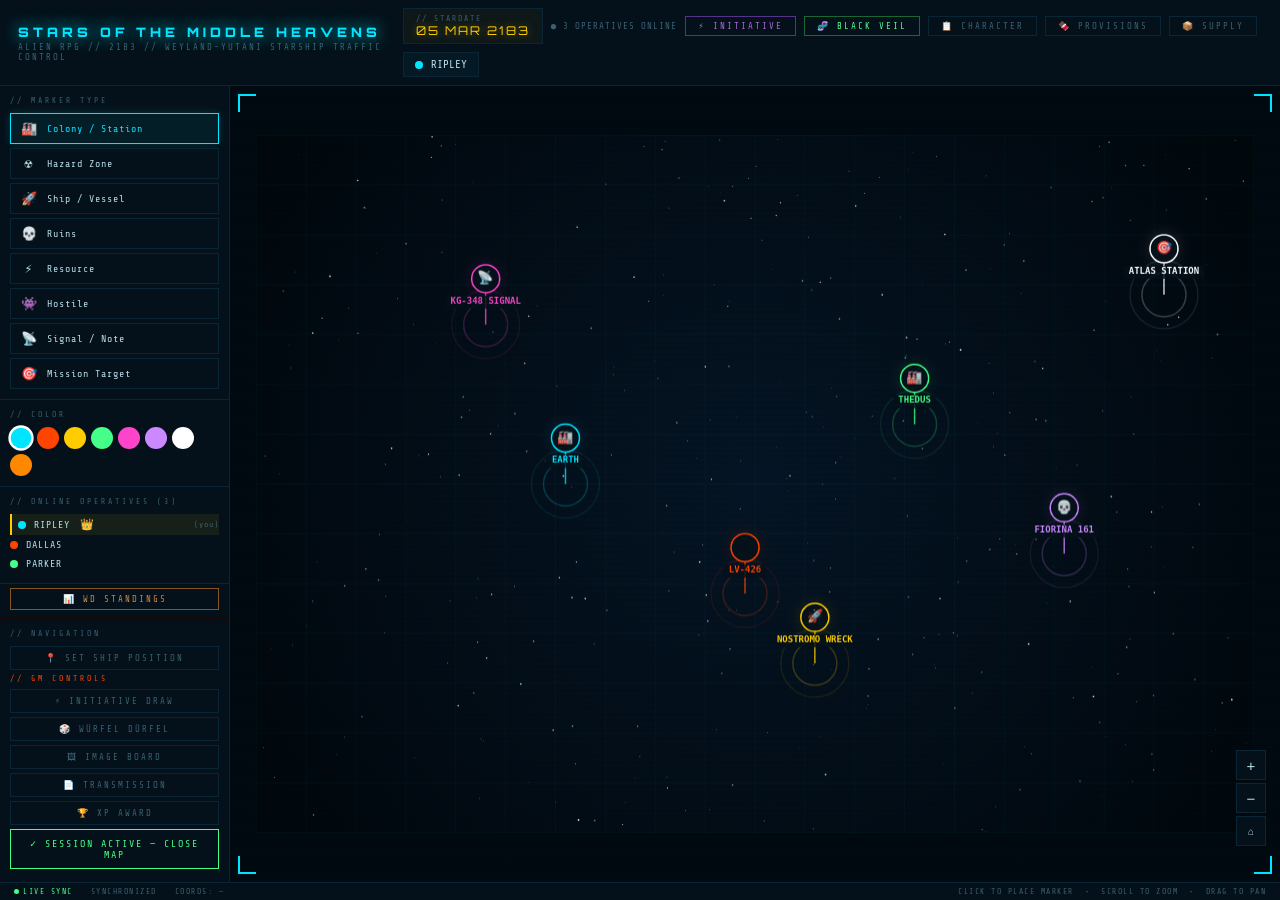
<file: starmap-design-reference.html>
<!DOCTYPE html>
<html lang="en">
<head>
<meta charset="UTF-8">
<meta name="viewport" content="width=device-width, initial-scale=1.0">
<title>Stars of the Middle Heavens — Design Reference</title>
<!--
  DESIGN REFERENCE FILE — self-contained, no Firebase, no auth.
  Reflects the actual current index.html structure and core.css styles.
  Use this file for redesign prompts / Claude Design sessions.
  Last updated: 2026-04-28
-->
<style>
@import url('https://fonts.googleapis.com/css2?family=Orbitron:wght@400;700;900&family=Share+Tech+Mono&family=VT323&display=swap');
:root {
  --bg: #020a0f;
  --panel: #04111a;
  --border: #0a2535;
  --accent: #00e5ff;
  --accent2: #ff4400;
  --accent3: #ffcc00;
  --text: #b8dde8;
  --dim: #3a6070;
  --glow: rgba(0,229,255,0.12);
}
* { margin:0; padding:0; box-sizing:border-box; }
body { background:var(--bg); color:var(--text); font-family:"Share Tech Mono",monospace; height:100vh; overflow:hidden; display:flex; flex-direction:column; }

header {
  background:var(--panel); border-bottom:1px solid var(--border);
  padding:8px 18px; display:flex; align-items:center; justify-content:space-between;
  z-index:100; flex-shrink:0;
}
header h1 { font-family:"Orbitron",sans-serif; font-size:13px; font-weight:900; letter-spacing:4px; color:var(--accent); text-shadow:0 0 16px var(--accent); text-transform:uppercase; }
header .sub { font-size:9px; color:var(--dim); letter-spacing:2px; margin-top:2px; }
.header-right { display:flex; align-items:center; gap:8px; flex-wrap:wrap; }
.user-badge { display:flex; align-items:center; gap:8px; background:rgba(0,229,255,0.04); border:1px solid var(--border); padding:5px 11px; font-size:11px; }
.user-dot { width:8px; height:8px; border-radius:50%; background:var(--accent); animation:pulse 2s infinite; }
@keyframes pulse { 0%,100%{opacity:1}50%{opacity:0.25} }
.online-count { font-size:9px; color:var(--dim); letter-spacing:1px; }
.date-display { display:flex; align-items:center; gap:10px; padding:5px 12px; border:1px solid var(--border); background:rgba(255,204,0,0.04); }
.date-label { font-size:8px; color:var(--dim); letter-spacing:2px; }
.date-value { font-family:"Orbitron",sans-serif; font-size:12px; color:#ffcc00; letter-spacing:2px; text-shadow:0 0 10px rgba(255,204,0,0.4); }
.header-btn {
  background:transparent; font-family:"Share Tech Mono",monospace; font-size:9px;
  padding:4px 12px; cursor:pointer; letter-spacing:2px; transition:all 0.2s;
}
.header-btn.initiative { border:1px solid #553388; color:#aa66dd; }
.header-btn.initiative:hover { border-color:#cc88ff; color:#cc88ff; }
.header-btn.bv      { border:1px solid #1a4428; color:#2a6640; opacity:0.5; }
.header-btn.bv.unlocked { border-color:#1a6635; color:#4dff91; opacity:1; }
.header-btn.char    { border:1px solid var(--border); color:var(--dim); }
.header-btn.char:hover { border-color:var(--accent); color:var(--accent); }
.header-btn.rations { border:1px solid var(--border); color:var(--dim); }
.header-btn.rations:hover { border-color:#ffcc00; color:#ffcc00; }
.header-btn.supply  { border:1px solid var(--border); color:var(--dim); }
.header-btn.supply:hover { border-color:#44ff88; color:#44ff88; }

.main { display:flex; flex:1; overflow:hidden; }

.sidebar {
  width:230px; background:var(--panel); border-right:1px solid var(--border);
  display:flex; flex-direction:column; flex-shrink:0; overflow-y:auto; overflow-x:hidden;
}
.sidebar::-webkit-scrollbar { width:4px; }
.sidebar::-webkit-scrollbar-thumb { background:var(--border); }
.sidebar-section { padding:10px; border-bottom:1px solid var(--border); }
.sidebar-title { font-size:8px; letter-spacing:3px; color:var(--dim); text-transform:uppercase; margin-bottom:8px; }

.marker-types { display:flex; flex-direction:column; gap:4px; }
.marker-btn {
  display:flex; align-items:center; gap:9px; padding:7px 9px;
  background:transparent; border:1px solid var(--border); color:var(--text);
  font-family:"Share Tech Mono",monospace; font-size:10px; cursor:pointer;
  transition:all 0.15s; text-align:left; letter-spacing:1px;
}
.marker-btn:hover,.marker-btn.active { border-color:var(--accent); background:rgba(0,229,255,0.06); color:var(--accent); }
.marker-btn.active { box-shadow:0 0 8px rgba(0,229,255,0.18); }
.mico { font-size:13px; width:18px; text-align:center; }

.color-row { display:flex; gap:5px; flex-wrap:wrap; }
.color-swatch { width:22px; height:22px; border-radius:50%; border:2px solid transparent; cursor:pointer; transition:transform 0.15s; }
.color-swatch:hover { transform:scale(1.2); }
.color-swatch.active { border-color:white; transform:scale(1.15); }

.players-section { padding:10px; border-bottom:1px solid var(--border); }
.player-entry { display:flex; align-items:center; gap:8px; padding:4px 0; font-size:10px; letter-spacing:1px; cursor:pointer; }
.player-dot { width:8px; height:8px; border-radius:50%; flex-shrink:0; }
.player-captain { background:rgba(255,204,0,0.07); border-left:2px solid #ffcc00; padding-left:6px; }

.wd-rejoin-bar { padding:8px 10px; border-bottom:1px solid #441100; background:#0d0500; }
.wd-btn {
  width:100%; background:transparent; border:1px solid #885522; color:#cc8844;
  font-family:"Share Tech Mono",monospace; font-size:9px; padding:5px; cursor:pointer; letter-spacing:2px; transition:all 0.15s;
}
.wd-btn:hover { border-color:#ff9944; color:#ff9944; }

.travel-section { padding:10px; border-bottom:1px solid var(--border); }
.pos-btn {
  width:100%; background:transparent; border:1px solid var(--border);
  color:var(--dim); font-family:"Share Tech Mono",monospace; font-size:9px;
  padding:6px; cursor:pointer; letter-spacing:2px; text-transform:uppercase;
  transition:all 0.15s; margin-bottom:4px;
}
.pos-btn:hover { border-color:var(--accent); color:var(--accent); }

.gm-section { padding:0; }
.gm-title { font-size:8px; letter-spacing:3px; color:#ff4400; text-transform:uppercase; margin-bottom:8px; }
.gm-btn {
  width:100%; background:transparent; font-family:"Share Tech Mono",monospace;
  font-size:9px; padding:6px; cursor:pointer; letter-spacing:2px; text-transform:uppercase;
  transition:all 0.15s; margin-bottom:4px; border:1px solid var(--border); color:var(--dim);
}
.gm-btn:hover { border-color:var(--accent); color:var(--accent); }
.gm-intercept-btn {
  width:100%; background:transparent; border:2px solid #ff4400; color:#ff4400;
  font-family:"Share Tech Mono",monospace; font-size:10px; padding:8px; cursor:pointer;
  letter-spacing:2px; text-transform:uppercase; transition:all 0.2s; margin-bottom:6px;
}
.gm-session-btn {
  width:100%; background:transparent; font-family:"Share Tech Mono",monospace;
  font-size:10px; padding:8px; cursor:pointer; letter-spacing:2px; text-transform:uppercase;
  transition:all 0.2s; margin-bottom:6px; border:1px solid #44ff88; color:#44ff88;
}

.captain-section { padding:10px; border-bottom:1px solid var(--border); }
.dist-select {
  width:100%; background:#0a1e2a; border:1px solid var(--border);
  color:#c8e8f0; font-family:"Share Tech Mono",monospace; font-size:10px;
  padding:6px 8px; outline:none; cursor:pointer; letter-spacing:1px;
  -webkit-appearance:none; appearance:none; margin-bottom:5px;
}
.travel-btn { width:100%; background:transparent; border:1px solid #663300; color:#996633; font-family:"Share Tech Mono",monospace; font-size:9px; padding:7px; cursor:not-allowed; letter-spacing:2px; text-transform:uppercase; transition:all 0.2s; margin-top:5px; }
.travel-btn.enabled { border-color:#ffcc00; color:#ffcc00; cursor:pointer; }

.dist-section { padding:10px; border-bottom:1px solid var(--border); }
.dist-btn {
  width:100%; background:transparent; border:1px solid var(--accent);
  color:var(--accent); font-family:"Share Tech Mono",monospace; font-size:9px;
  padding:7px; cursor:pointer; letter-spacing:3px; text-transform:uppercase; transition:all 0.15s;
}
.dist-btn:hover { background:rgba(0,229,255,0.08); }
.dist-line-toggle {
  width:100%; background:transparent; border:1px solid var(--border);
  color:var(--dim); font-family:"Share Tech Mono",monospace; font-size:9px;
  padding:5px; cursor:pointer; letter-spacing:2px; margin-top:5px; transition:all 0.15s; text-transform:uppercase;
}
.dist-result { margin-top:8px; padding:10px; border:1px solid var(--border); background:rgba(0,229,255,0.03); display:none; }
.dist-result.visible { display:block; }
.dist-result-val { font-family:"Orbitron",sans-serif; font-size:14px; color:var(--accent); text-shadow:0 0 12px var(--accent); letter-spacing:2px; text-align:center; }
.dist-result-sub { font-size:10px; color:#8cc8d8; letter-spacing:1px; text-align:center; margin-top:5px; }

.markers-list { max-height:180px; overflow-y:auto; padding:6px; }
.markers-list::-webkit-scrollbar { width:3px; }
.markers-list::-webkit-scrollbar-thumb { background:var(--border); }
.marker-item { display:flex; align-items:center; gap:7px; padding:6px 7px; border:1px solid transparent; margin-bottom:3px; font-size:10px; cursor:pointer; transition:all 0.12s; }
.marker-item:hover { border-color:var(--border); background:rgba(255,255,255,0.02); }
.marker-item-name { flex:1; white-space:nowrap; overflow:hidden; text-overflow:ellipsis; letter-spacing:1px; }
.marker-item-del { background:none; border:none; color:var(--dim); cursor:pointer; font-size:11px; }
.marker-item-del:hover { color:var(--accent2); }
.no-markers { text-align:center; color:var(--dim); font-size:10px; padding:18px; letter-spacing:1px; line-height:2; }

.map-wrap { flex:1; position:relative; overflow:hidden; cursor:crosshair; background:#000; }
#mapCanvas { position:absolute; top:0; left:0; width:100%; height:100%; }
.scanlines { position:absolute; inset:0; background:repeating-linear-gradient(to bottom,transparent,transparent 3px,rgba(0,0,0,0.06) 3px,rgba(0,0,0,0.06) 6px); pointer-events:none; z-index:10; }
.corner { position:absolute; width:18px; height:18px; pointer-events:none; z-index:20; }
.corner.tl{top:8px;left:8px;border-top:2px solid var(--accent);border-left:2px solid var(--accent)}
.corner.tr{top:8px;right:8px;border-top:2px solid var(--accent);border-right:2px solid var(--accent)}
.corner.bl{bottom:8px;left:8px;border-bottom:2px solid var(--accent);border-left:2px solid var(--accent)}
.corner.br{bottom:8px;right:8px;border-bottom:2px solid var(--accent);border-right:2px solid var(--accent)}

.tooltip {
  position:absolute; background:var(--panel); border:1px solid var(--accent);
  padding:8px 12px; font-size:10px; pointer-events:none; z-index:200; display:none;
  max-width:200px; box-shadow:0 0 18px rgba(0,229,255,0.25);
}
.tooltip.visible{display:block}
.tooltip-name{color:var(--accent);letter-spacing:1px;font-weight:bold;margin-bottom:3px}
.tooltip-meta{color:var(--dim);font-size:9px;letter-spacing:0.5px}
.tooltip-note{color:#8ac;font-size:9px;margin-top:3px}

.zoom-controls{position:absolute;right:14px;bottom:36px;display:flex;flex-direction:column;gap:3px;z-index:100}
.zoom-btn{width:30px;height:30px;background:var(--panel);border:1px solid var(--border);color:var(--text);font-size:15px;cursor:pointer;display:flex;align-items:center;justify-content:center;transition:all 0.15s}
.zoom-btn:hover{border-color:var(--accent);color:var(--accent)}

.statusbar{background:var(--panel);border-top:1px solid var(--border);padding:4px 14px;display:flex;align-items:center;justify-content:space-between;font-size:8px;color:var(--dim);letter-spacing:1.5px;flex-shrink:0}
.status-left{display:flex;gap:18px;align-items:center}
.status-live{color:#44ff88;display:flex;align-items:center;gap:4px}
.status-live::before{content:"";display:inline-block;width:5px;height:5px;border-radius:50%;background:#44ff88;animation:pulse 1.5s infinite}

.modal-overlay{position:fixed;inset:0;background:rgba(0,0,0,0.75);z-index:500;display:none;align-items:center;justify-content:center}
.modal-overlay.open{display:flex}
.modal{background:var(--panel);border:1px solid var(--accent);padding:22px;width:310px;box-shadow:0 0 36px rgba(0,229,255,0.28)}
.modal h3{font-family:"Orbitron",sans-serif;font-size:11px;letter-spacing:3px;color:var(--accent);margin-bottom:14px;text-transform:uppercase}
.modal input,.modal textarea{width:100%;background:rgba(0,229,255,0.04);border:1px solid var(--border);color:var(--text);font-family:"Share Tech Mono",monospace;font-size:11px;padding:7px 9px;margin-bottom:10px;outline:none;letter-spacing:1px;resize:none}
.modal input:focus,.modal textarea:focus{border-color:var(--accent)}
.modal-btns{display:flex;gap:7px;justify-content:flex-end}
.btn{background:transparent;border:1px solid var(--border);color:var(--text);font-family:"Share Tech Mono",monospace;font-size:10px;padding:7px 14px;cursor:pointer;letter-spacing:2px;transition:all 0.15s;text-transform:uppercase}
.btn:hover{border-color:var(--dim)}
.btn.primary{border-color:var(--accent);color:var(--accent)}
.btn.primary:hover{background:rgba(0,229,255,0.08);box-shadow:0 0 8px rgba(0,229,255,0.18)}
</style>
</head>
<body>

<header>
  <div>
    <h1>Stars of the Middle Heavens</h1>
    <div class="sub">ALIEN RPG // 2183 // WEYLAND-YUTANI STARSHIP TRAFFIC CONTROL</div>
  </div>
  <div class="header-right">
    <div class="date-display">
      <div>
        <div class="date-label">// STARDATE</div>
        <div class="date-value">05 MAR 2183</div>
      </div>
    </div>
    <div class="online-count">● 3 OPERATIVES ONLINE</div>
    <!-- Header action buttons (left to right as they appear in production) -->
    <button class="header-btn initiative">⚡ INITIATIVE</button>
    <button class="header-btn bv unlocked">🧬 BLACK VEIL</button>
    <button class="header-btn char">📋 CHARACTER</button>
    <button class="header-btn rations">🍫 PROVISIONS</button>
    <button class="header-btn supply">📦 SUPPLY</button>
    <div class="user-badge">
      <div class="user-dot"></div>
      <span>RIPLEY</span>
    </div>
  </div>
</header>

<div class="main">
  <div class="sidebar">

    <!-- 1. MARKER TYPE -->
    <div class="sidebar-section">
      <div class="sidebar-title">// Marker Type</div>
      <div class="marker-types">
        <button class="marker-btn active" data-type="colony"><span class="mico">🏭</span>Colony / Station</button>
        <button class="marker-btn" data-type="hazard"><span class="mico">☢</span>Hazard Zone</button>
        <button class="marker-btn" data-type="ship"><span class="mico">🚀</span>Ship / Vessel</button>
        <button class="marker-btn" data-type="ruin"><span class="mico">💀</span>Ruins</button>
        <button class="marker-btn" data-type="resource"><span class="mico">⚡</span>Resource</button>
        <button class="marker-btn" data-type="enemy"><span class="mico">👾</span>Hostile</button>
        <button class="marker-btn" data-type="note"><span class="mico">📡</span>Signal / Note</button>
        <button class="marker-btn" data-type="mission"><span class="mico">🎯</span>Mission Target</button>
      </div>
    </div>

    <!-- 2. COLOR -->
    <div class="sidebar-section">
      <div class="sidebar-title">// Color</div>
      <div class="color-row">
        <div class="color-swatch active" style="background:#00e5ff" data-color="#00e5ff"></div>
        <div class="color-swatch" style="background:#ff4400" data-color="#ff4400"></div>
        <div class="color-swatch" style="background:#ffcc00" data-color="#ffcc00"></div>
        <div class="color-swatch" style="background:#44ff88" data-color="#44ff88"></div>
        <div class="color-swatch" style="background:#ff44cc" data-color="#ff44cc"></div>
        <div class="color-swatch" style="background:#cc88ff" data-color="#cc88ff"></div>
        <div class="color-swatch" style="background:#ffffff" data-color="#ffffff"></div>
        <div class="color-swatch" style="background:#ff8800" data-color="#ff8800"></div>
      </div>
    </div>

    <!-- 3. ONLINE OPERATIVES -->
    <div class="players-section">
      <div class="sidebar-title">// Online Operatives (3)</div>
      <div class="player-entry player-captain">
        <div class="player-dot" style="background:#00e5ff"></div>
        <span>RIPLEY</span><span style="font-size:11px;margin-left:2px">👑</span>
        <span style="font-size:8px;color:var(--dim);margin-left:auto">(you)</span>
      </div>
      <div class="player-entry">
        <div class="player-dot" style="background:#ff4400"></div>
        <span>DALLAS</span>
      </div>
      <div class="player-entry">
        <div class="player-dot" style="background:#44ff88"></div>
        <span>PARKER</span>
      </div>
    </div>

    <!-- 4. WD STANDINGS (inline mini-button) -->
    <div style="padding:4px 10px 8px;border-bottom:1px solid #1a0800;">
      <button class="wd-btn">📊 WD STANDINGS</button>
    </div>

    <!-- 5. NAVIGATION (Captain + GM controls) -->
    <div class="travel-section">
      <div class="sidebar-title">// Navigation</div>
      <button class="pos-btn">📍 Set Ship Position</button>

      <!-- GM-only section (shown here for reference) -->
      <div class="gm-section">
        <div class="gm-title" style="margin-bottom:6px;">// GM Controls</div>
        <button class="gm-btn">⚡ Initiative Draw</button>
        <button class="gm-btn">🎲 Würfel Dürfel</button>
        <button class="gm-btn">🖼 Image Board</button>
        <button class="gm-btn">📄 Transmission</button>
        <button class="gm-btn">🏆 XP Award</button>
        <button class="gm-session-btn">✓ Session Active — Close Map</button>
        <div class="gm-title" style="margin-top:8px;">⚠ Clunkkynoost</div>
        <button class="gm-intercept-btn">🚨 Trigger Interception</button>
      </div>

      <!-- Captain-only section -->
      <div class="captain-section" style="padding:8px 0 0;">
        <div class="sidebar-title">// Captain: Plot Course</div>
        <div style="display:flex;align-items:center;gap:8px;margin-bottom:5px;font-size:10px;color:#44ff88;padding:6px 8px;border:1px solid var(--border);">
          🚀 <span>NO SHIP PLACED</span>
        </div>
        <select class="dist-select">
          <option>— Destination —</option>
          <option>Earth</option>
          <option>LV-426</option>
          <option>Thedus</option>
        </select>
        <button class="travel-btn">🚀 Initiate Jump</button>
      </div>
    </div>

    <!-- 6. DISTANCE CALCULATOR -->
    <div class="dist-section">
      <div class="sidebar-title">// Distance Calculator</div>
      <select class="dist-select" id="distFrom">
        <option value="">— From —</option>
      </select>
      <select class="dist-select" id="distTo">
        <option value="">— To —</option>
      </select>
      <button class="dist-btn" onclick="calculateDistance()">Calculate</button>
      <button class="dist-line-toggle">Show Line: OFF</button>
      <div class="dist-result" id="distResult">
        <div class="dist-result-val" id="distParsecs">—</div>
        <div class="dist-result-sub" id="distLY">—</div>
      </div>
    </div>

    <!-- 7. MARKERS LIST -->
    <div class="sidebar-section" style="border-bottom:none;flex-shrink:0;">
      <div class="sidebar-title">// Markers (<span id="markerCount">0</span>)</div>
      <div class="markers-list" id="markersList"></div>
    </div>

  </div><!-- /sidebar -->

  <div class="map-wrap" id="mapWrap">
    <div class="scanlines"></div>
    <div class="corner tl"></div><div class="corner tr"></div>
    <div class="corner bl"></div><div class="corner br"></div>
    <canvas id="mapCanvas"></canvas>
    <div class="zoom-controls">
      <button class="zoom-btn" onclick="zoomBy(1.2)">+</button>
      <button class="zoom-btn" onclick="zoomBy(0.83)">−</button>
      <button class="zoom-btn" onclick="resetView()" style="font-size:10px">⌂</button>
    </div>
    <div class="tooltip" id="tooltip">
      <div class="tooltip-name" id="ttName"></div>
      <div class="tooltip-meta" id="ttMeta"></div>
      <div class="tooltip-note" id="ttNote"></div>
    </div>
  </div>
</div>

<div class="statusbar">
  <div class="status-left">
    <span class="status-live">LIVE SYNC</span>
    <span>SYNCHRONIZED</span>
    <span id="coordDisplay">COORDS: —</span>
  </div>
  <span>CLICK TO PLACE MARKER &nbsp;•&nbsp; SCROLL TO ZOOM &nbsp;•&nbsp; DRAG TO PAN</span>
</div>

<!-- PLACE MARKER MODAL -->
<div class="modal-overlay" id="modal">
  <div class="modal">
    <h3>// Place Marker</h3>
    <input type="text" id="markerName" placeholder="Location name..." maxlength="50"/>
    <textarea id="markerNote" placeholder="Notes (optional)..." rows="3"></textarea>
    <div class="modal-btns">
      <button class="btn" onclick="cancelMarker()">Cancel</button>
      <button class="btn primary" onclick="confirmMarker()">Confirm</button>
    </div>
  </div>
</div>

<script>
const MAP_W = 2000, MAP_H = 1400;

const markers = {
  m1: { id:'m1', name:'Earth',          x: 620, y: 700,  type:'colony',  color:'#00e5ff', note:'Sol system. Point of origin.' },
  m2: { id:'m2', name:'LV-426',         x: 980, y: 920,  type:'hazard',  color:'#ff4400', note:'Acheron. Do not land.' },
  m3: { id:'m3', name:'Thedus',         x:1320, y: 580,  type:'colony',  color:'#44ff88', note:'Mining colony.' },
  m4: { id:'m4', name:'Fiorina 161',    x:1620, y: 840,  type:'ruin',    color:'#cc88ff', note:'Class-C prison. Closed.' },
  m5: { id:'m5', name:'Nostromo wreck', x:1120, y:1060,  type:'ship',    color:'#ffcc00', note:'Signal recovered 2137.' },
  m6: { id:'m6', name:'KG-348 signal',  x: 460, y: 380,  type:'note',    color:'#ff44cc', note:'Unknown transmission origin.' },
  m7: { id:'m7', name:'Atlas Station',  x:1820, y: 320,  type:'mission', color:'#ffffff', note:'GJ2092. AX-44 outpost.' }
};

const typeIcons = { colony:'🏭', hazard:'☢', ship:'🚀', ruin:'💀', resource:'⚡', enemy:'👾', note:'📡', mission:'🎯' };

let currentType = 'colony', currentColor = '#00e5ff', pendingMarker = null;

const canvas = document.getElementById('mapCanvas');
const ctx    = canvas.getContext('2d');
const wrap   = document.getElementById('mapWrap');
let viewX = 0, viewY = 0, viewScale = 1, panStart = null;

function resize() {
  const r = wrap.getBoundingClientRect();
  canvas.width = r.width; canvas.height = r.height;
  fitMap(); draw();
}
function fitMap() {
  const sx = canvas.width/MAP_W, sy = canvas.height/MAP_H;
  viewScale = Math.min(sx,sy)*0.95;
  viewX = (canvas.width  - MAP_W*viewScale)/2;
  viewY = (canvas.height - MAP_H*viewScale)/2;
}
window.addEventListener('resize', resize);

const stars = [];
for (let i=0;i<400;i++) stars.push({x:Math.random()*MAP_W,y:Math.random()*MAP_H,r:Math.random()*1.5+0.3,a:Math.random()*0.8+0.2});

function drawBackground() {
  const g = ctx.createRadialGradient(MAP_W/2,MAP_H/2,0,MAP_W/2,MAP_H/2,MAP_W*0.7);
  g.addColorStop(0,'#051525'); g.addColorStop(1,'#000508');
  ctx.fillStyle=g; ctx.fillRect(0,0,MAP_W,MAP_H);
  ctx.strokeStyle='rgba(0,229,255,0.04)'; ctx.lineWidth=1/viewScale;
  for(let x=0;x<=MAP_W;x+=100){ctx.beginPath();ctx.moveTo(x,0);ctx.lineTo(x,MAP_H);ctx.stroke()}
  for(let y=0;y<=MAP_H;y+=100){ctx.beginPath();ctx.moveTo(0,y);ctx.lineTo(MAP_W,y);ctx.stroke()}
  for(const s of stars){ctx.fillStyle=`rgba(255,255,255,${s.a})`;ctx.beginPath();ctx.arc(s.x,s.y,s.r,0,Math.PI*2);ctx.fill()}
}

function draw() {
  ctx.clearRect(0,0,canvas.width,canvas.height);
  ctx.fillStyle='#000a10'; ctx.fillRect(0,0,canvas.width,canvas.height);
  ctx.save(); ctx.translate(viewX,viewY); ctx.scale(viewScale,viewScale);
  drawBackground();
  Object.values(markers).forEach(drawMarker);
  ctx.restore();
}

function drawMarker(m) {
  const {x,y,color,type,name} = m;
  const icon = typeIcons[type]||'📍';
  ctx.globalAlpha=0.22; ctx.strokeStyle=color; ctx.lineWidth=1.5/viewScale;
  ctx.beginPath(); ctx.arc(x,y,22/viewScale,0,Math.PI*2); ctx.stroke();
  ctx.globalAlpha=0.09; ctx.beginPath(); ctx.arc(x,y,34/viewScale,0,Math.PI*2); ctx.stroke();
  ctx.globalAlpha=1;
  const stemH=32/viewScale;
  ctx.strokeStyle=color; ctx.lineWidth=1.5/viewScale; ctx.globalAlpha=0.8;
  ctx.beginPath(); ctx.moveTo(x,y); ctx.lineTo(x,y-stemH); ctx.stroke();
  ctx.globalAlpha=1;
  const r=14/viewScale, cy2=y-stemH-r;
  const glow=ctx.createRadialGradient(x,cy2,0,x,cy2,r*2.2);
  glow.addColorStop(0,color+'30'); glow.addColorStop(1,'transparent');
  ctx.fillStyle=glow; ctx.beginPath(); ctx.arc(x,cy2,r*2.2,0,Math.PI*2); ctx.fill();
  ctx.fillStyle='rgba(4,17,26,0.92)'; ctx.beginPath(); ctx.arc(x,cy2,r,0,Math.PI*2); ctx.fill();
  ctx.strokeStyle=color; ctx.lineWidth=1.5/viewScale; ctx.beginPath(); ctx.arc(x,cy2,r,0,Math.PI*2); ctx.stroke();
  ctx.font=(13/viewScale)+'px serif'; ctx.textAlign='center'; ctx.textBaseline='middle';
  ctx.fillText(icon,x,cy2);
  ctx.font='bold '+(9/viewScale)+'px "Share Tech Mono",monospace';
  ctx.textBaseline='top'; ctx.textAlign='center';
  const labelY=y-stemH+4/viewScale;
  const lw=ctx.measureText(name.toUpperCase()).width+10/viewScale;
  ctx.fillStyle='rgba(4,17,26,0.82)'; ctx.fillRect(x-lw/2,labelY-1/viewScale,lw,13/viewScale);
  ctx.fillStyle=color; ctx.fillText(name.toUpperCase(),x,labelY);
  ctx.textBaseline='alphabetic';
}

function screenToMap(sx,sy){return{x:(sx-viewX)/viewScale,y:(sy-viewY)/viewScale}}
function mapToScreen(mx,my){return{x:mx*viewScale+viewX,y:my*viewScale+viewY}}

canvas.addEventListener('mousedown',e=>{panStart={x:e.clientX,y:e.clientY,vx:viewX,vy:viewY,moved:false}});
canvas.addEventListener('mousemove',e=>{
  if(panStart){const dx=e.clientX-panStart.x,dy=e.clientY-panStart.y;if(Math.abs(dx)>4||Math.abs(dy)>4){panStart.moved=true;viewX=panStart.vx+dx;viewY=panStart.vy+dy;draw()}}
  const rect=canvas.getBoundingClientRect(),cx=e.clientX-rect.left,cy=e.clientY-rect.top;
  const mp=screenToMap(cx,cy);
  document.getElementById('coordDisplay').textContent=`COORDS: ${Math.round(mp.x)}, ${Math.round(mp.y)}`;
  const tt=document.getElementById('tooltip');
  let hit=null;
  for(const m of Object.values(markers)){const sc=mapToScreen(m.x,m.y);if(Math.hypot(cx-sc.x,cy-(sc.y-32-14))<18){hit=m;break}}
  if(hit){tt.classList.add('visible');tt.style.left=(cx+14)+'px';tt.style.top=(cy+14)+'px';document.getElementById('ttName').textContent=hit.name;document.getElementById('ttMeta').textContent=hit.type.toUpperCase();document.getElementById('ttNote').textContent=hit.note||''}
  else tt.classList.remove('visible');
});
canvas.addEventListener('mouseup',e=>{
  if(panStart&&!panStart.moved){const rect=canvas.getBoundingClientRect();const mp=screenToMap(e.clientX-rect.left,e.clientY-rect.top);openMarkerModal(mp.x,mp.y)}
  panStart=null;
});
canvas.addEventListener('wheel',e=>{
  e.preventDefault();const f=e.deltaY<0?1.12:0.89;
  const rect=canvas.getBoundingClientRect(),cx=e.clientX-rect.left,cy=e.clientY-rect.top;
  const mp=screenToMap(cx,cy);viewScale=Math.max(0.15,Math.min(6,viewScale*f));viewX=cx-mp.x*viewScale;viewY=cy-mp.y*viewScale;draw();
},{passive:false});

function zoomBy(f){const cx=canvas.width/2,cy=canvas.height/2;const mp=screenToMap(cx,cy);viewScale=Math.max(0.15,Math.min(6,viewScale*f));viewX=cx-mp.x*viewScale;viewY=cy-mp.y*viewScale;draw()}
function resetView(){fitMap();draw()}

function openMarkerModal(x,y){pendingMarker={x,y};document.getElementById('markerName').value='';document.getElementById('markerNote').value='';document.getElementById('modal').classList.add('open');document.getElementById('markerName').focus()}
function cancelMarker(){document.getElementById('modal').classList.remove('open');pendingMarker=null}
function confirmMarker(){
  const name=document.getElementById('markerName').value.trim();if(!name)return;
  const note=document.getElementById('markerNote').value.trim();const id='m_'+Date.now();
  markers[id]={id,name,x:pendingMarker.x,y:pendingMarker.y,type:currentType,color:currentColor,note};
  renderMarkersList();populateDistSelects();draw();cancelMarker();
}
function renderMarkersList(){
  const list=document.getElementById('markersList');const entries=Object.values(markers);
  document.getElementById('markerCount').textContent=entries.length;
  if(!entries.length){list.innerHTML='<div class="no-markers">NO MARKERS PLACED<br>CLICK THE MAP TO ADD</div>';return}
  list.innerHTML=entries.map(m=>`<div class="marker-item" onclick="focusMarker('${m.id}')"><span style="color:${m.color}">${typeIcons[m.type]}</span><div class="marker-item-name">${m.name}</div><button class="marker-item-del" onclick="event.stopPropagation();delMarker('${m.id}')">×</button></div>`).join('');
}
function delMarker(id){delete markers[id];renderMarkersList();populateDistSelects();draw()}
function focusMarker(id){const m=markers[id];if(!m)return;viewScale=1.4;viewX=canvas.width/2-m.x*viewScale;viewY=canvas.height/2-m.y*viewScale;draw()}

document.querySelectorAll('.marker-btn').forEach(btn=>{
  btn.addEventListener('click',()=>{document.querySelectorAll('.marker-btn').forEach(b=>b.classList.remove('active'));btn.classList.add('active');currentType=btn.dataset.type});
});
document.querySelectorAll('.color-swatch').forEach(sw=>{
  sw.addEventListener('click',()=>{document.querySelectorAll('.color-swatch').forEach(s=>s.classList.remove('active'));sw.classList.add('active');currentColor=sw.dataset.color});
});

function populateDistSelects(){
  const opts='<option value="">— —</option>'+Object.values(markers).map(m=>`<option value="${m.id}">${m.name}</option>`).join('');
  document.getElementById('distFrom').innerHTML=opts;document.getElementById('distTo').innerHTML=opts;
}
function calculateDistance(){
  const a=markers[document.getElementById('distFrom').value],b=markers[document.getElementById('distTo').value];
  if(!a||!b)return;
  const parsecs=Math.hypot(a.x-b.x,a.y-b.y)/100;
  document.getElementById('distParsecs').textContent=parsecs.toFixed(2)+' pc';
  document.getElementById('distLY').textContent=(parsecs*3.26).toFixed(2)+' ly';
  document.getElementById('distResult').classList.add('visible');
}

document.addEventListener('keydown',e=>{if(e.key==='Escape')cancelMarker();if(e.key==='Enter'&&document.getElementById('modal').classList.contains('open'))confirmMarker()});

resize();
renderMarkersList();
populateDistSelects();
</script>
</body>
</html>
</file>
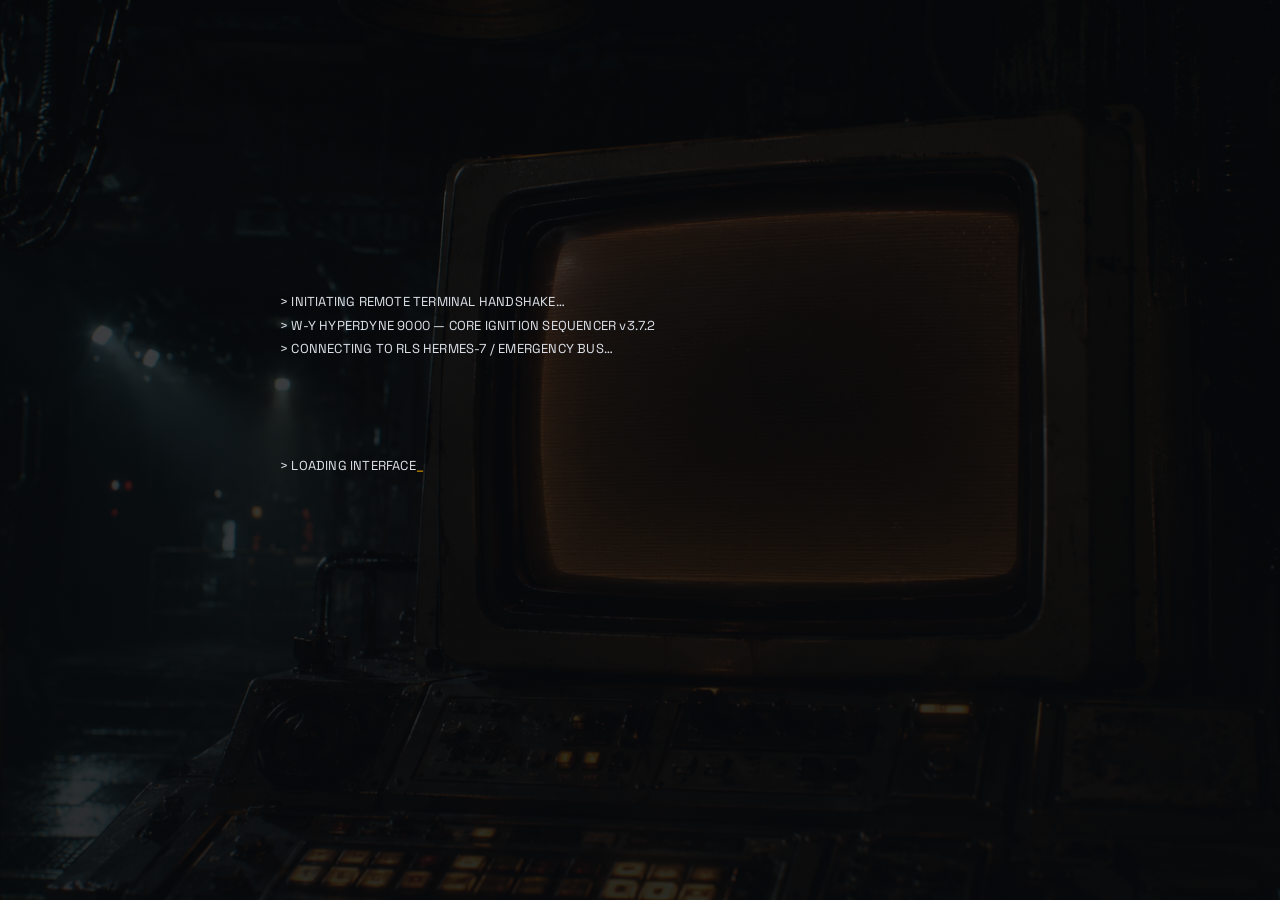
<file: puzzles/m08-fragmented-power.html>
<!DOCTYPE html>
<html lang="de">
<head>
<meta charset="UTF-8">
<meta name="viewport" content="width=device-width, initial-scale=1.0">
<title>RLS HERMES-7 — FRAGMENTED POWER NETWORK</title>
<link rel="stylesheet" href="../assets/css/puzzle-grid.css?v=20260613d">
<style>
@import url('https://fonts.googleapis.com/css2?family=Space+Grotesk:wght@400;500;600;700&family=JetBrains+Mono:wght@400;500;600&display=swap');

/* ══ MODERN THEME — scoped to Fragmented Power (overrides shared retro chrome) ══ */
:root {
  --bg:#0b0d11; --bg2:#13161c; --bg3:#1b1f27; --bg4:#242a35;
  --accent:#ffb000; --accent-hi:#ffcf73; --accent-dim:#6d5a30; --accent-dark:#3a2f18;
  --live:#5fd596; --live-dim:#1f4733;
  --text:#dde2ea; --text-dim:#828b99; --border:#272d37; --red:#ff5d5d;
  --glow-accent:none;
  --glow-live:0 0 22px rgba(95,213,150,.28);
  --ui:'Space Grotesk', system-ui, -apple-system, sans-serif;
  --mono:'JetBrains Mono','Consolas',monospace;
  --r:14px; --r-s:9px; --ease:cubic-bezier(.4,0,.2,1);
}

/* kill the CRT scanline + vignette layers */
body::before, body::after { display:none !important; }
html, body { font-family:var(--ui); letter-spacing:.2px; }

/* ── full-bleed station backdrop ────────────────────────── */
body {
  background:
    linear-gradient(rgba(7,9,12,.74), rgba(7,9,12,.86)),
    url('../assets/images/m08-fp-bg.png') center/cover no-repeat fixed,
    var(--bg);
}

/* main UI floats as a frosted-glass terminal panel over the scene */
#pg-main {
  margin-top:34px;
  padding:24px 22px 30px;
  background:rgba(11,13,18,.55);
  border:1px solid rgba(255,176,0,.22);
  border-radius:var(--r);
  box-shadow:0 24px 70px rgba(0,0,0,.6), 0 0 60px rgba(255,176,0,.06), inset 0 0 0 1px rgba(255,255,255,.02);
  backdrop-filter:blur(14px) saturate(1.05);
  -webkit-backdrop-filter:blur(14px) saturate(1.05);
}

/* ── header ─────────────────────────────────────────────── */
.term-head {
  border:1px solid var(--border); border-radius:var(--r);
  background:rgba(19,22,28,.5);
  padding:18px 20px;
}
.term-head .ascii { display:none; }
.pg-brand { display:flex; align-items:center; gap:14px; flex-wrap:wrap; }
.pg-brand .pg-chip {
  font-family:var(--mono); font-size:10px; font-weight:500; letter-spacing:1.5px;
  color:var(--accent); background:rgba(255,176,0,.08);
  border:1px solid var(--accent-dim); border-radius:999px; padding:5px 12px; white-space:nowrap;
}
.pg-brand .pg-titles h1 {
  margin:0; font-size:21px; font-weight:700; letter-spacing:1px; color:var(--text);
}
.pg-brand .pg-titles p {
  margin:2px 0 0; font-family:var(--mono); font-size:10.5px; letter-spacing:.5px; color:var(--text-dim);
}
.term-head .meta {
  font-family:var(--mono); font-size:10px; letter-spacing:1px; color:var(--text-dim);
  border-top:1px solid var(--border); margin-top:14px; padding-top:12px; gap:18px;
}
.term-head .meta strong { color:var(--accent); }

/* ── status bar ─────────────────────────────────────────── */
.status-cell {
  border:1px solid var(--border); border-radius:var(--r-s);
  background:rgba(19,22,28,.5); padding:12px 14px;
}
.status-cell .label { color:var(--text-dim); font-size:9px; letter-spacing:1.5px; }
.status-cell .value {
  font-family:var(--mono); font-size:22px; font-weight:600; letter-spacing:1px;
  color:var(--live); text-shadow:none;
}
.status-cell.warn .value { color:var(--accent); text-shadow:none; }

/* ── core cards ─────────────────────────────────────────── */
#fp-cores { gap:14px; }
.fp-core {
  border:1px solid var(--border); border-radius:var(--r);
  background:rgba(19,22,28,.52);
  gap:9px; padding:14px 10px 22px;
  transition:transform .18s var(--ease), border-color .18s var(--ease), box-shadow .25s var(--ease), background .25s var(--ease);
}
.fp-core:hover { transform:translateY(-3px); border-color:var(--accent-dim); box-shadow:0 8px 24px rgba(0,0,0,.45); }
.fp-core .fc-icon {
  width:46px; height:46px; font-size:0; color:var(--text-dim);
  transition:color .25s var(--ease), filter .25s var(--ease);
}
.fp-core .fc-icon svg { width:100%; height:100%; display:block; }
.fp-core .fc-name { font-family:var(--ui); font-size:11.5px; font-weight:600; letter-spacing:.6px; color:var(--text); }
.fp-core .fc-sub  { font-family:var(--mono); font-size:8.5px; letter-spacing:.8px; color:var(--text-dim); }
.fp-core .fc-order {
  top:9px; right:9px; width:24px; height:24px; border-radius:50%;
  background:var(--live); color:#06140d; font-family:var(--mono); font-weight:600; font-size:12px;
  display:none; align-items:center; justify-content:center; text-shadow:none;
}
.fp-core.online .fc-order { display:flex; }
.fp-core .fc-status {
  bottom:9px; font-family:var(--mono); font-size:8px; letter-spacing:2px; color:var(--text-dim);
}
.fp-core.online {
  border-color:var(--live-dim);
  background:linear-gradient(180deg, var(--bg3), var(--bg2));
  box-shadow:var(--glow-live);
}
.fp-core.online .fc-icon { color:var(--live); filter:drop-shadow(0 0 8px rgba(95,213,150,.45)); }
.fp-core.online .fc-status { color:var(--live); }
.fp-core.reject { border-color:var(--red) !important; box-shadow:0 0 22px rgba(255,93,93,.35); }

/* ── console ────────────────────────────────────────────── */
.pg-console {
  border:1px solid var(--border); border-radius:var(--r);
  background:rgba(11,13,18,.55); font-family:var(--mono); font-size:11px; line-height:1.7;
}
.pg-console .line.err .msg { text-shadow:none; }

/* ── info row ───────────────────────────────────────────── */
.info-row { font-family:var(--mono); color:var(--text-dim); }
.info-row .key {
  background:var(--bg3); border:1px solid var(--border); border-radius:6px;
  color:var(--accent); padding:2px 8px;
}

/* ── observer badge ─────────────────────────────────────── */
.observer-badge {
  font-family:var(--mono); border-radius:999px; border:1px solid var(--accent-dim);
  background:rgba(11,13,17,.85); backdrop-filter:blur(4px); padding:5px 12px;
}

/* ── GM panel + buttons ─────────────────────────────────── */
#pg-gm-panel {
  border:1px solid var(--border); border-radius:var(--r);
  background:rgba(13,16,22,.96); backdrop-filter:blur(6px); padding:14px 16px;
}
#pg-gm-panel h3 { font-family:var(--ui); font-weight:700; }
#pg-gm-panel .gm-btn {
  border:1px solid var(--border); border-radius:var(--r-s); background:var(--bg3);
  color:var(--text); font-family:var(--ui); font-weight:500; font-size:11px;
  letter-spacing:.5px; padding:8px 10px; transition:background .15s var(--ease), border-color .15s var(--ease);
}
#pg-gm-panel .gm-btn:hover { background:var(--bg4); border-color:var(--accent-dim); }
#pg-gm-panel .gm-btn.go { border-color:var(--live-dim); color:var(--live); }
#pg-gm-panel .gm-btn.go:hover { background:rgba(95,213,150,.1); }

/* ── success ────────────────────────────────────────────── */
#pg-success .head { text-shadow:none; }
#pg-success .big {
  font-family:var(--ui); font-weight:700; border:1px solid var(--live-dim);
  border-radius:var(--r); background:var(--bg2); text-shadow:none;
  box-shadow:var(--glow-live);
}
#pg-success .sub { font-family:var(--mono); }
</style>
</head>
<body>

<div class="observer-badge">⟁ FELD-OPERATIVE · TIPPEN = KERN ZÜNDEN</div>

<div class="pg-wrap" id="pg-boot"></div>

<div class="pg-wrap" id="pg-main">
  <div class="term-head">
    <div class="pg-brand">
      <span class="pg-chip">W-Y · HYPERDYNE 9000</span>
      <div class="pg-titles">
        <h1>FRAGMENTED POWER</h1>
        <p>Core Ignition Sequencer v3.7.2 · RLS HERMES-7</p>
      </div>
    </div>
    <div class="ascii" id="pg-ascii"></div>
    <div class="meta">
      <span>NODE: <strong id="pg-node">—</strong></span>
      <span>OPERATOR: <strong id="pg-op">—</strong></span>
      <span>SYSTEM TIME: <strong id="pg-clock">--:--:--</strong></span>
    </div>
  </div>

  <div class="status-bar">
    <div class="status-cell">
      <div class="label">Kerne online</div>
      <div class="value" id="pg-online">0 / 6</div>
    </div>
    <div class="status-cell" id="pg-fault-cell">
      <div class="label">Sequenzfehler</div>
      <div class="value" id="pg-faults">0</div>
    </div>
    <div class="status-cell">
      <div class="label">Eingabe</div>
      <div class="value" style="font-size:13px;">ZÜND-FOLGE</div>
    </div>
  </div>

  <div id="fp-cores"></div>

  <div class="pg-console" id="pg-console"></div>

  <div class="info-row">
    <span class="key">G</span> Spielleiter-Panel · <span class="key">R</span> Reset · <span class="key">ESC</span> Schließen
  </div>
</div>

<div class="pg-wrap" id="pg-success">
  <div class="head">▼ REAKTOR SYNCHRONISIERT ▼</div>
  <div class="big">COMMAND BOOTING…</div>
  <div class="sub">
    Sechs Kerne zünden in der richtigen Folge. Der Bus stabilisiert sich, Lichter springen sektionsweise an, irgendwo weit hinten startet ein schweres System — als würde ein Herz wieder schlagen.<br><br>
    <strong>CORE CORRIDOR FREIGESCHALTET.</strong><br>
    <strong>COMMAND ROOM: ACCESS AUTHORIZED.</strong>
  </div>
</div>

<div id="pg-gm-panel">
  <h3>⚠ GM-PANEL · ZÜND-FOLGE</h3>
  <button class="gm-btn go" onclick="pgForceSolve()">✓ Force Solve</button>
  <button class="gm-btn" onclick="pgReset()">↻ Sequenz zurücksetzen</button>
  <button class="gm-btn" onclick="pgTogglePanel()">✕ Hide Panel</button>
  <div class="hint">
    <div class="gm-sub">LÖSUNG (Reihenfolge):</div>
    <ol class="gm-solution" id="gm-solution"></ol>
    <div class="gm-sub">HINWEIS-KIT (am Tisch verteilen):</div>
    <ul class="gm-clues" id="gm-clues"></ul>
    Falsche Reihenfolge trippt die ganze Kette zurück + Sequenzfehler (SL-Stress, blockiert nicht dauerhaft).
  </div>
</div>

<script>
window.PUZZLE_CONFIG = {
  prefix: 'm08fp',
  node: 'HERMES-7-CORE',
  stardate: '2184.290',
  ascii:
'╔══════════════════════════════════════════════════════════╗\n' +
'║  RLS HERMES-7 — FRAGMENTED POWER / EMERGENCY BUS         ║\n' +
'║  W-Y HYPERDYNE 9000 / CORE IGNITION SEQUENCER v3.7.2     ║\n' +
'╚══════════════════════════════════════════════════════════╝',
  bootLines: [
    { text: 'INITIATING REMOTE TERMINAL HANDSHAKE…', delay: 150 },
    { text: 'W-Y HYPERDYNE 9000 — CORE IGNITION SEQUENCER v3.7.2', delay: 600 },
    { text: 'CONNECTING TO RLS HERMES-7 / EMERGENCY BUS…', delay: 1000 },
    { text: 'PRIMARY NETWORK: <strong>OFFLINE</strong>', cls: 'warn', delay: 1500 },
    { text: '6 CORES DETECTED — ALL <strong>DORMANT</strong>', cls: 'warn', delay: 1850 },
    { text: 'IGNITION ORDER: <strong>PURGED FROM MEMORY</strong>', cls: 'err', delay: 2300 },
    { text: 'MANUELLE ZÜND-SEQUENZ ERFORDERLICH — REIHENFOLGE UNBEKANNT.', cls: 'warn', delay: 2900 }
  ],
  bootDuration: 3700,
  introLog: 'Zünd-Reihenfolge aus dem Speicher gelöscht. Kerne in korrekter Folge antippen. Falsche Folge → Bus-Trip.',
  solveLog: 'Alle sechs Kerne synchron gezündet. Stromfluss stabil. Kommandozentrale bootet…',

  // display order is intentionally scrambled — the solution order is the puzzle
  cores: [
    { id: 'SEC',   name: 'SECURITY',     sub: 'LOCKS / ARMORY',
      icon: '<svg viewBox="0 0 512 512" fill="currentColor"><path d="M254.28 17.313c-81.048 0-146.624 65.484-146.624 146.406V236h49.594v-69.094c0-53.658 43.47-97.187 97.03-97.187 53.563 0 97.032 44.744 97.032 97.186V236h49.594v-72.28c0-78.856-65.717-146.407-146.625-146.407zM85.157 254.688c-14.61 22.827-22.844 49.148-22.844 76.78 0 88.358 84.97 161.5 191.97 161.5 106.998 0 191.968-73.142 191.968-161.5 0-27.635-8.26-53.95-22.875-76.78H85.155zM254 278.625c22.34 0 40.875 17.94 40.875 40.28 0 16.756-10.6 31.23-25.125 37.376l32.72 98.126h-96.376l32.125-98.125c-14.526-6.145-24.532-20.62-24.532-37.374 0-22.338 17.972-40.28 40.312-40.28z"/></svg>' },
    { id: 'NAV',   name: 'NAVIGATION',   sub: 'STAR PLOT',
      icon: '<svg viewBox="0 0 512 512" fill="currentColor"><path d="M203.97 23l-18.032 4.844 11.656 43.468c-25.837 8.076-50.32 21.653-71.594 40.75L94.53 80.594l-13.218 13.22 31.376 31.374c-19.467 21.125-33.414 45.53-41.813 71.343l-42.313-11.343-4.843 18.063 42.25 11.313c-6.057 27.3-6.157 55.656-.345 83L23.72 308.78l4.843 18.064 41.812-11.22c6.693 21.225 17.114 41.525 31.25 59.876l-29.97 52.688-16.81 29.593 29.56-16.842 52.657-29.97c18.41 14.216 38.784 24.69 60.094 31.407l-11.22 41.844 18.033 4.81 11.218-41.905c27.345 5.808 55.698 5.686 83-.375l11.312 42.28 18.063-4.81-11.344-42.376c25.812-8.4 50.217-22.315 71.342-41.78l31.375 31.373 13.22-13.218-31.47-31.47c19.09-21.266 32.643-45.738 40.72-71.563l43.53 11.657 4.813-18.063-43.625-11.686c5.68-27.044 5.576-55.06-.344-82.063l43.97-11.78-4.813-18.063L440.908 197c-6.73-20.866-17.08-40.79-31.032-58.844l29.97-52.656 16.842-29.563-29.593 16.844-52.656 29.97c-17.998-13.875-37.874-24.198-58.657-30.906l11.783-44L309.5 23l-11.78 43.97c-27-5.925-55.02-6.05-82.064-.376L203.97 23zm201.56 85L297.25 298.313l-.75.437-40.844-40.875-148.72 148.72-2.186 1.25 109.125-191.75 41.78 41.78L405.532 108zm-149.686 10.594c21.858 0 43.717 5.166 63.594 15.47l-116.625 66.342-2.22 1.28-1.28 2.22-66.25 116.406c-26.942-52.04-18.616-117.603 25.03-161.25 26.99-26.988 62.38-40.468 97.75-40.468zm122.72 74.594c26.994 52.054 18.67 117.672-25.002 161.343-43.66 43.662-109.263 52.005-161.312 25.033l116.438-66.282 2.25-1.25 1.25-2.25 66.375-116.592z"/></svg>' },
    { id: 'LIFE',  name: 'LIFE-SUPPORT', sub: 'O2 / SCRUBBER',
      icon: '<svg viewBox="0 0 512 512" fill="currentColor"><path d="M255.875 29.406A9 9 0 0 0 247 38.53v118.314l-15.188 18.97C232.602 181.416 233 186.87 233 192v11.156l23-28.75 23 28.75V192c0-5.13.398-10.583 1.188-16.188L265 156.845V38.53a9 9 0 0 0-9.125-9.124zM176 121c-4.204 0-14.86 3.97-26.688 12.063-11.828 8.094-25.28 19.814-38.125 33.468-25.688 27.31-48.756 62.726-54.343 91.19-7.464 38.02-11.432 81.626-11.532 119.342-.1 37.717 4.43 70.268 10.75 82.907.458.913 2.002 2.488 6.47 3.717 4.466 1.23 11.21 1.775 19.187 1.313 15.95-.925 36.805-5.69 57.06-13.406 20.257-7.717 40-18.395 54.126-30.438C207.033 409.113 215 396.25 215 384V192c0-13.92-4.043-33.063-11.375-47.625C196.293 129.813 186.832 121 176 121zm160 0c-10.832 0-20.293 8.813-27.625 23.375C301.043 158.937 297 178.08 297 192v192c0 12.25 7.967 25.113 22.094 37.156 14.127 12.043 33.87 22.72 54.125 30.438 20.255 7.716 41.11 12.48 57.06 13.406 7.977.462 14.722-.084 19.19-1.313 4.466-1.228 6.01-2.804 6.467-3.718 6.32-12.64 10.85-45.19 10.75-82.908-.1-37.716-4.067-81.32-11.53-119.343-5.588-28.464-28.656-63.88-54.344-91.19-12.845-13.653-26.297-25.374-38.125-33.468C350.858 124.97 340.204 121 336 121z"/></svg>' },
    { id: 'COMMS', name: 'COMMS',        sub: 'SUBSPACE LINK',
      icon: '<svg viewBox="0 0 512 512" fill="currentColor"><path d="M60.307 17.998A201.117 201.117 0 0 0 55.002 64c0 78.375 45.002 146.35 110.539 179.486-8.783-10.556-16.478-22.658-23.1-35.912-42.318-33.5-69.443-85.327-69.443-143.574 0-15.895 2.035-31.305 5.832-46.002H60.307zm66.644 0c-5.142 14.384-7.949 29.87-7.949 46.002 0 51.245 28.27 95.989 70.031 119.482-6.264-10.227-11.17-21.604-15.023-33.158C151.2 128.657 136.998 98.02 136.998 64c0-16.319 3.275-31.856 9.193-46.002h-19.24zm72.445 0C189.156 30.565 183.002 46.585 183.002 64c0 26.543 14.293 49.845 35.572 62.623-3.806-9.484-6.58-20.417-8.332-32.014-5.84-8.738-9.244-19.259-9.244-30.609 0-11.35 3.403-21.87 9.244-30.61a168.14 168.14 0 0 1 3.053-15.392h-13.899zm99.31 0a168.14 168.14 0 0 1 3.052 15.393c5.84 8.738 9.244 19.259 9.244 30.609 0 11.35-3.403 21.87-9.244 30.61-1.751 11.596-4.526 22.529-8.332 32.013 21.279-12.778 35.572-36.08 35.572-62.623 0-17.415-6.153-33.435-16.394-46.002h-13.899zm67.103 0c5.918 14.146 9.193 29.683 9.193 46.002 0 34.02-14.202 64.657-37.012 86.324-3.852 11.554-8.76 22.93-15.023 33.158C364.728 159.99 392.998 115.245 392.998 64c0-16.132-2.807-31.618-7.95-46.002h-19.24zm67.36 0A183.653 183.653 0 0 1 439.003 64c0 58.247-27.125 110.074-69.443 143.574-6.622 13.254-14.317 25.356-23.1 35.912C411.996 210.35 456.998 142.375 456.998 64c0-15.825-1.837-31.226-5.305-46.002H433.17zM256 40.998c-12.81 0-23.002 10.192-23.002 23.002 0 12.81 10.192 23.002 23.002 23.002 12.81 0 23.002-10.192 23.002-23.002 0-12.81-10.192-23.002-23.002-23.002zm-20.35 58.537L119.398 477.354l17.204 5.292 13.15-42.74L256 415.39l106.248 24.517 13.15 42.74 17.204-5.292L276.35 99.535a40.612 40.612 0 0 1-17.192 5.328l49.654 161.381L256 283.848l-52.813-17.604 49.655-161.38a40.612 40.612 0 0 1-17.192-5.329zM197.893 283.45l29.65 9.885-36.428 12.143 6.778-22.028zm116.214 0l6.778 22.028-36.428-12.143 29.65-9.885zM256 302.82l52.652 17.55L256 339.516l-52.65-19.147L256 302.82zm-73.074 29.275l46.74 16.998-58.518 21.28 11.778-38.278zm146.148 0l11.778 38.277-58.52-21.28 46.742-16.997zM256 358.666l64.354 23.402L256 396.92l-64.355-14.852L256 358.666zm-92.16 35.455l52.144 12.033-60.115 13.873 7.97-25.906zm184.318 0l7.973 25.904-60.113-13.87 52.14-12.034z"/></svg>' },
    { id: 'DRIVE', name: 'DRIVE',        sub: 'FUSION GIMBAL',
      icon: '<svg viewBox="0 0 512 512" fill="currentColor"><path d="M179.625 22.313L163.22 58.937c-3.258-.384-6.498-.604-9.72-.624-10.577-.066-20.857 1.808-30.47 5.28L99.78 31.032 55.75 63.188l24.063 33.657c-7.21 10.412-12.3 22.5-14.5 35.75l-42.72 4.687 5.345 54.25 45.468-5c5.082 10.2 12.078 19.372 20.594 26.97l-19.406 43.375 49.375 22.094 19.5-43.564c11.656 1.242 23.08.128 33.75-3l28.124 38.53 31.72-23.186 11.655 20.156C234.014 279.138 220.873 292.3 209.624 307l-49.22-28.344-25.718 46.72 48.125 27.937c-7.068 16.934-11.967 34.975-14.343 53.812H112.5v53.72h56.22c1.66 12.053 4.372 23.753 8.03 35.06h169.312c-23.915-10.758-40.562-34.788-40.562-62.717 0-37.964 30.754-68.75 68.72-68.75 37.963 0 68.75 30.786 68.75 68.75 0 27.93-16.67 51.96-40.595 62.718h91.5V200.375l-11.688-6.406L454.594 242c-16.842-7.204-34.808-12.234-53.594-14.72v-55.53h-53.72v55.47c-18.303 2.377-35.83 7.183-52.31 14.03l-27.126-47.28-36 20.25-9.25-12.97c7.08-9.223 12.43-19.93 15.5-31.72l44.437-4.843-5.342-54.25-42.25 4.157c-4.92-12.618-12.648-23.953-22.563-33.094L229 44.406l-49.375-22.093zm-27.344 84.25c23.3-.24 42.94 17.827 44.376 41.343 1.48 24.275-17.004 45.144-41.28 46.625-24.278 1.483-45.145-16.974-46.626-41.25-1.48-24.274 16.973-45.142 41.25-46.624.76-.046 1.53-.086 2.28-.094z"/></svg>' },
    { id: 'CRYO',  name: 'CRYO',         sub: 'HYPERSLEEP BAY',
      icon: '<svg viewBox="0 0 512 512" fill="currentColor"><path d="M316.28 19.063L211.19 47.25l36.625 67.78-61.25 16.44L184 54.53 80.437 82.313 52.47 186.72l77 2.186L113 250.344l-67.875-36.22L17.22 318.19l75.843 75.843 40.593-65.56 45.25 45.25-65.562 40.624 76.53 76.53 103.782-27.812-36.5-68.03 61.53-16.47 2.377 77.157 104.687-28.064 27.97-104.437-77.158-2.376L393 259.47l68.03 36.5 27.908-104.22-77-77.03-40.47 65.718-44.624-44.657 65.406-40.75-75.97-75.968zM253.19 125l11.53 21.344-22.874 69.72-54.094-49.095-.813-24.19 66.25-17.78zm64.062 16.75l48.28 48.313-13 21.125-71.81 15.062 15.467-71.375 21.063-13.125zm-176.438 47.47l23.75.686 48.938 54.656-69.563 22.282L123 255.656l17.813-66.437zm221.094 53.56l21.125 11.345-17.78 66.375-23.97-.75-48.5-53.938 69.126-23.03zm-139.25 41.5l-14.625 71.376-19.53 12.094-48.875-48.906 12.094-19.5 70.936-15.063zm40.438 11.064l54.5 48.344.72 23.53-66.533 17.844-11.124-20.75 22.438-68.968z"/></svg>' }
  ],
  // the one true ignition order
  solution: ['LIFE', 'DRIVE', 'SEC', 'CRYO', 'NAV', 'COMMS'],
  // physical clue kit (relational; together they pin the order uniquely)
  // each clue carries a Fundort = where the crew physically finds it on board
  clues: [
    { clue: 'Ohne Atemluft kein Zugriff: <strong>LIFE-SUPPORT</strong> zündet als Erster.',
      fundort: 'Engine Room — laminierte Notfall-Startkarte an der Innenseite der Reaktor-Schaltschranktür.' },
    { clue: 'Der Funk geht zuletzt raus — <strong>COMMS</strong> ist der letzte Kern.',
      fundort: 'Habitation Area (Mess Hall) — handschriftliche Notiz am persönlichen Funk-Terminal: „Erst wenn alles steht, sende ich."' },
    { clue: '<strong>DRIVE</strong> zündet unmittelbar nach LIFE-SUPPORT.',
      fundort: 'Engine Room (Antriebssektion) — Wartungslog auf einem Datapad neben dem Fusion-Gimbal.' },
    { clue: 'Zwischen <strong>DRIVE</strong> und <strong>NAVIGATION</strong> liegen genau zwei Kerne.',
      fundort: 'Core Hub — in die Stationskarte/Sternenkarten-Anzeige geritzt: vier Striche, die mittleren zwei durchgestrichen.' },
    { clue: '<strong>SECURITY</strong> wird vor <strong>CRYO</strong> hochgefahren.',
      fundort: 'Security Locker — letzter Eintrag auf dem Datapad bei Reyes.' }
  ]
};
</script>
<script src="../assets/js/puzzle-chrome.js?v=20260613d"></script>
<script src="../assets/js/m08-fp.js?v=20260614a"></script>

</body>
</html>
</file>
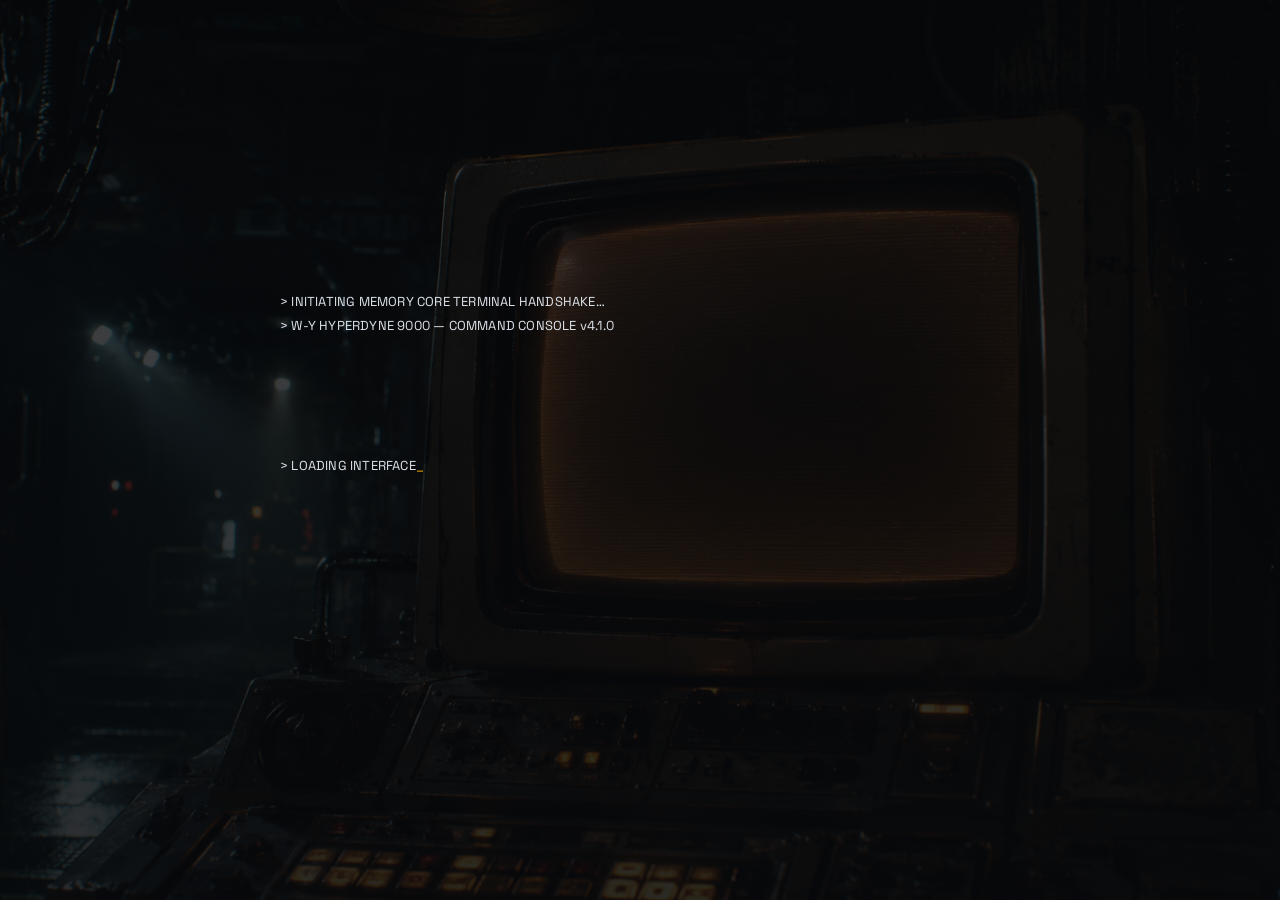
<file: puzzles/m08-memory-integration.html>
<!DOCTYPE html>
<html lang="de">
<head>
<meta charset="UTF-8">
<meta name="viewport" content="width=device-width, initial-scale=1.0">
<title>RLS HERMES-7 — MEMORY CORE INTEGRATION</title>
<link rel="stylesheet" href="../assets/css/puzzle-grid.css?v=20260613d">
<style>
@import url('https://fonts.googleapis.com/css2?family=Space+Grotesk:wght@400;500;600;700&family=JetBrains+Mono:wght@400;500;600&display=swap');

/* ══ MODERN THEME — scoped to Memory Integration (overrides shared retro chrome) ══ */
:root {
  --bg:#0b0d11; --bg2:#13161c; --bg3:#1b1f27; --bg4:#242a35;
  --accent:#ffb000; --accent-hi:#ffcf73; --accent-dim:#6d5a30; --accent-dark:#3a2f18;
  --live:#5fc6d0; --live-dim:#1c4248;
  --text:#dde2ea; --text-dim:#828b99; --border:#272d37; --red:#ff5d5d;
  --glow-accent:none;
  --glow-live:0 0 22px rgba(95,198,208,.28);
  --ui:'Space Grotesk', system-ui, -apple-system, sans-serif;
  --mono:'JetBrains Mono','Consolas',monospace;
  --r:14px; --r-s:9px; --ease:cubic-bezier(.4,0,.2,1);
}

/* kill the CRT scanline + vignette layers */
body::before, body::after { display:none !important; }
html, body { font-family:var(--ui); letter-spacing:.2px; }

/* ── full-bleed station backdrop ────────────────────────── */
body {
  background:
    linear-gradient(rgba(7,9,12,.74), rgba(7,9,12,.86)),
    url('../assets/images/m08-fp-bg.png') center/cover no-repeat fixed,
    var(--bg);
}

/* main UI floats as a frosted-glass terminal panel over the scene */
#pg-main {
  margin-top:34px;
  padding:24px 22px 30px;
  background:rgba(11,13,18,.55);
  border:1px solid rgba(255,176,0,.22);
  border-radius:var(--r);
  box-shadow:0 24px 70px rgba(0,0,0,.6), 0 0 60px rgba(255,176,0,.06), inset 0 0 0 1px rgba(255,255,255,.02);
  backdrop-filter:blur(14px) saturate(1.05);
  -webkit-backdrop-filter:blur(14px) saturate(1.05);
}

/* ── header ─────────────────────────────────────────────── */
.term-head {
  border:1px solid var(--border); border-radius:var(--r);
  background:rgba(19,22,28,.5);
  padding:18px 20px;
}
.term-head .ascii { display:none; }
.pg-brand { display:flex; align-items:center; gap:14px; flex-wrap:wrap; }
.pg-brand .pg-chip {
  font-family:var(--mono); font-size:10px; font-weight:500; letter-spacing:1.5px;
  color:var(--accent); background:rgba(255,176,0,.08);
  border:1px solid var(--accent-dim); border-radius:999px; padding:5px 12px; white-space:nowrap;
}
.pg-brand .pg-titles h1 {
  margin:0; font-size:21px; font-weight:700; letter-spacing:1px; color:var(--text);
}
.pg-brand .pg-titles p {
  margin:2px 0 0; font-family:var(--mono); font-size:10.5px; letter-spacing:.5px; color:var(--text-dim);
}
.term-head .meta {
  font-family:var(--mono); font-size:10px; letter-spacing:1px; color:var(--text-dim);
  border-top:1px solid var(--border); margin-top:14px; padding-top:12px; gap:18px;
}
.term-head .meta strong { color:var(--accent); }

/* ── status bar ─────────────────────────────────────────── */
.status-cell {
  border:1px solid var(--border); border-radius:var(--r-s);
  background:rgba(19,22,28,.5); padding:12px 14px;
}
.status-cell .label { color:var(--text-dim); font-size:9px; letter-spacing:1.5px; }
.status-cell .value {
  font-family:var(--mono); font-size:22px; font-weight:600; letter-spacing:1px;
  color:var(--live); text-shadow:none;
}
.status-cell.warn .value { color:var(--accent); text-shadow:none; }

/* ── memory banks ───────────────────────────────────────── */
#mi-banks { gap:14px; }
.mi-bank {
  border:1px solid var(--border); border-radius:var(--r); overflow:hidden;
  background:rgba(19,22,28,.52);
  transition:transform .18s var(--ease), border-color .18s var(--ease), box-shadow .25s var(--ease);
}
.mi-bank:hover { transform:translateY(-2px); border-color:var(--accent-dim); box-shadow:0 8px 24px rgba(0,0,0,.4); }
.mi-bank .mb-head {
  font-family:var(--mono); font-size:9px; font-weight:600; letter-spacing:2px;
  color:var(--accent); background:rgba(255,176,0,.06);
  border-bottom:1px solid var(--border); padding:8px 4px;
}
.mi-bank.bad { border-color:var(--red); box-shadow:0 0 22px rgba(255,93,93,.35); }
.mi-cyc { padding:13px 6px; border-bottom:1px solid var(--border); transition:background .15s var(--ease); }
.mi-cyc:hover { background:rgba(255,255,255,.035); }
.mi-cyc .cyc-label { font-family:var(--mono); font-size:8px; letter-spacing:1.5px; color:var(--text-dim); }
.mi-cyc.frag .cyc-val { font-size:26px; color:var(--accent); text-shadow:none; line-height:1.1; }
.mi-cyc.frag .cyc-name { font-family:var(--ui); font-weight:600; font-size:8.5px; letter-spacing:.6px; color:var(--text); }
.mi-cyc.sector .cyc-val { font-family:var(--mono); font-size:14px; font-weight:600; letter-spacing:1.5px; color:var(--live); text-shadow:none; }
.mi-cyc.empty .cyc-val { color:var(--text-dim); text-shadow:none; }
.mi-cyc.frag:not(.empty) { background:rgba(255,176,0,.05); }
.mi-cyc.sector:not(.empty) { background:rgba(95,198,208,.06); }

/* ── submit / actions ───────────────────────────────────── */
.mi-btn {
  border:1px solid var(--border); border-radius:var(--r-s); background:var(--bg3);
  color:var(--text); font-family:var(--ui); font-weight:600; font-size:12px;
  letter-spacing:1px; padding:11px 26px; transition:background .15s var(--ease), border-color .15s var(--ease), transform .15s var(--ease);
}
.mi-btn:hover:not([disabled]) { background:var(--bg4); border-color:var(--accent-dim); transform:translateY(-1px); }
.mi-btn.go { border-color:var(--live-dim); color:var(--live); }
.mi-btn.go:hover:not([disabled]) { background:rgba(95,198,208,.1); }

/* ── fragment legend ────────────────────────────────────── */
#mi-fragments { gap:10px; }
#mi-fragments .frag-ref {
  font-family:var(--mono); font-size:9px; letter-spacing:.8px; color:var(--text-dim);
  background:rgba(19,22,28,.5); border:1px solid var(--border); border-radius:999px; padding:5px 12px;
}
#mi-fragments .frag-ref .fr-glyph { font-size:16px; color:var(--accent); }

/* ── console ────────────────────────────────────────────── */
.pg-console {
  border:1px solid var(--border); border-radius:var(--r);
  background:rgba(11,13,18,.55); font-family:var(--mono); font-size:11px; line-height:1.7;
}
.pg-console .line.err .msg { text-shadow:none; }

/* ── info row ───────────────────────────────────────────── */
.info-row { font-family:var(--mono); color:var(--text-dim); }
.info-row .key {
  background:var(--bg3); border:1px solid var(--border); border-radius:6px;
  color:var(--accent); padding:2px 8px;
}

/* ── observer badge ─────────────────────────────────────── */
.observer-badge {
  font-family:var(--mono); border-radius:999px; border:1px solid var(--accent-dim);
  background:rgba(11,13,17,.85); backdrop-filter:blur(4px); padding:5px 12px;
}

/* ── GM panel + buttons ─────────────────────────────────── */
#pg-gm-panel {
  border:1px solid var(--border); border-radius:var(--r);
  background:rgba(13,16,22,.96); backdrop-filter:blur(6px); padding:14px 16px;
}
#pg-gm-panel h3 { font-family:var(--ui); font-weight:700; }
#pg-gm-panel .gm-btn {
  border:1px solid var(--border); border-radius:var(--r-s); background:var(--bg3);
  color:var(--text); font-family:var(--ui); font-weight:500; font-size:11px;
  letter-spacing:.5px; padding:8px 10px; transition:background .15s var(--ease), border-color .15s var(--ease);
}
#pg-gm-panel .gm-btn:hover { background:var(--bg4); border-color:var(--accent-dim); }
#pg-gm-panel .gm-btn.go { border-color:var(--live-dim); color:var(--live); }
#pg-gm-panel .gm-btn.go:hover { background:rgba(95,198,208,.1); }

/* ── success ────────────────────────────────────────────── */
#pg-success .head { text-shadow:none; }
#pg-success .big {
  font-family:var(--ui); font-weight:700; border:1px solid var(--live-dim);
  border-radius:var(--r); background:var(--bg2); text-shadow:none;
  box-shadow:var(--glow-live);
}
#pg-success .sub { font-family:var(--mono); }
</style>
</head>
<body>

<div class="observer-badge">⟁ OPERATIVE · TIPPEN = ZUORDNUNG SCHALTEN</div>

<div class="pg-wrap" id="pg-boot"></div>

<div class="pg-wrap" id="pg-main">
  <div class="term-head">
    <div class="pg-brand">
      <span class="pg-chip">W-Y · HYPERDYNE 9000</span>
      <div class="pg-titles">
        <h1>MEMORY CORE INTEGRATION</h1>
        <p>Profile Reconstruction v4.1.0 · RLS HERMES-7</p>
      </div>
    </div>
    <div class="ascii" id="pg-ascii"></div>
    <div class="meta">
      <span>NODE: <strong id="pg-node">—</strong></span>
      <span>OPERATOR: <strong id="pg-op">—</strong></span>
      <span>SYSTEM TIME: <strong id="pg-clock">--:--:--</strong></span>
    </div>
  </div>

  <div class="status-bar">
    <div class="status-cell">
      <div class="label">Speicher-Bänke</div>
      <div class="value" id="pg-banks">4</div>
    </div>
    <div class="status-cell">
      <div class="label">Fehlversuche</div>
      <div class="value" id="pg-attempts">0</div>
    </div>
    <div class="status-cell">
      <div class="label">Eingabe</div>
      <div class="value" style="font-size:13px;">ZUORDNEN</div>
    </div>
  </div>

  <div id="mi-board">
    <div id="mi-banks"></div>
    <div id="mi-actions">
      <button class="mi-btn go" id="mi-submit">▷ PROFIL INTEGRIEREN</button>
    </div>
    <div id="mi-fragments"></div>
  </div>

  <div class="pg-console" id="pg-console"></div>

  <div class="info-row">
    <span class="key">G</span> Spielleiter-Panel · <span class="key">R</span> Reset · <span class="key">ESC</span> Schließen
  </div>
</div>

<div class="pg-wrap" id="pg-success">
  <div class="head">▼ INTEGRATION ERFOLGREICH ▼</div>
  <div class="big">AX-17 STABIL</div>
  <div class="sub">
    Jedes Fragment sitzt in der richtigen Bank, jeder Sektor stimmt. Die Integritätsprüfung läuft durch — der Alarm verstummt, Lichter beruhigen sich. Drei Speicher-Cluster fließen in einen Strang zusammen.<br><br>
    <em style="color:var(--live)">„Ich erinnere mich. Ich bin… wieder ganz."</em><br><br>
    <strong>REACTOR ACCESS · AUTHORIZED.</strong>
  </div>
</div>

<div id="pg-gm-panel">
  <h3>⚠ GM-PANEL · LOGIK-GITTER</h3>
  <button class="gm-btn go" onclick="pgForceSolve()">✓ Force Solve</button>
  <button class="gm-btn" onclick="pgReset()">↻ Bänke zurücksetzen</button>
  <button class="gm-btn" onclick="pgTogglePanel()">✕ Hide Panel</button>
  <div class="hint">
    <div class="gm-sub">LÖSUNG (Bank → Fragment / Sektor):</div>
    <ol class="gm-solution" id="gm-solution"></ol>
    <div class="gm-sub">HINWEIS-KIT (am Tisch verteilen):</div>
    <ul class="gm-clues" id="gm-clues"></ul>
    Das Terminal prüft nur die komplette Lösung (richtig/falsch) — kein Teil-Feedback. Die Crew muss es deduzieren.
  </div>
</div>

<script>
window.PUZZLE_CONFIG = {
  prefix: 'm08mi',
  node: 'HERMES-7-CMD',
  stardate: '2184.290',
  ascii:
'╔══════════════════════════════════════════════════════════╗\n' +
'║  RLS HERMES-7 — MEMORY CORE / COMMAND CONSOLE           ║\n' +
'║  W-Y HYPERDYNE 9000 / PROFILE RECONSTRUCTION v4.1.0    ║\n' +
'╚══════════════════════════════════════════════════════════╝',
  bootLines: [
    { text: 'INITIATING MEMORY CORE TERMINAL HANDSHAKE…', delay: 150 },
    { text: 'W-Y HYPERDYNE 9000 — COMMAND CONSOLE v4.1.0', delay: 600 },
    { text: 'CONNECTING TO RLS HERMES-7 / MEMORY CORE…', delay: 1000 },
    { text: '4 MEMORY BANKS DETECTED — CONTENTS <strong>SCATTERED</strong>', cls: 'warn', delay: 1500 },
    { text: 'FRAGMENT/SECTOR MAPPING: <strong>LOST</strong>', cls: 'warn', delay: 1850 },
    { text: 'USER PROFILE: <strong>FRAGMENTED</strong> — RECONSTRUCT MANUALLY.', cls: 'err', delay: 2400 },
    { text: 'INTEGRITÄTSPRÜFUNG NUR BEI VOLLSTÄNDIGER ZUORDNUNG.', cls: 'warn', delay: 2900 }
  ],
  bootDuration: 3700,
  introLog: 'Vier Fragmente, vier Sektoren, vier Bänke. Aus den Hinweisen die eindeutige Zuordnung herleiten, dann integrieren.',
  solveLog: 'Zuordnung konsistent. Profil rekonstruiert. AX-17 stabilisiert.',

  fragments: [
    { id: 'AURORA', glyph: '⟁' },
    { id: 'NEXUS',  glyph: '◈' },
    { id: 'ORACLE', glyph: '✶' },
    { id: 'VESPER', glyph: '⬡' }
  ],
  sectors: [
    { id: 'SECURITY', short: 'SEC' },
    { id: 'MEDICAL',  short: 'MED' },
    { id: 'PERSONAL', short: 'PERS' },
    { id: 'COMMAND',  short: 'CMD' }
  ],
  // unique solution (banks 1..4, left → right)
  solution: [
    { frag: 'ORACLE', sector: 'MEDICAL'  },
    { frag: 'AURORA', sector: 'COMMAND'  },
    { frag: 'VESPER', sector: 'SECURITY' },
    { frag: 'NEXUS',  sector: 'PERSONAL' }
  ],
  // physical clue kit — together they pin both pairings uniquely (knackig)
  // each clue carries a Fundort = where the crew physically finds it on board
  clues: [
    { clue: 'Das <strong>MEDICAL</strong>-Fragment liegt in der äußersten linken Bank.',
      fundort: 'Command Room (Memory Core) — eingestanztes Sektor-Etikett am ersten Bank-Slot (BANK-1).' },
    { clue: '<strong>ORACLE</strong> gehört zum <strong>MEDICAL</strong>-Sektor.',
      fundort: 'Bio Lab — Patientenakte mit Diagnose-Header „FRAGMENT: ORACLE".' },
    { clue: 'Der <strong>COMMAND</strong>-Sektor liegt direkt rechts neben <strong>MEDICAL</strong>.',
      fundort: 'Command Room — Verkabelungsdiagramm an der Wand neben den Bänken.' },
    { clue: '<strong>SECURITY</strong> liegt links von <strong>PERSONAL</strong>.',
      fundort: 'Security Locker — Zugriffsprotokoll im Sicherheits-Terminal.' },
    { clue: '<strong>AURORA</strong> steht direkt links neben <strong>VESPER</strong>.',
      fundort: 'Habitation Area — Crew-Foto mit handschriftlich nebeneinander notierten Codenamen.' },
    { clue: '<strong>NEXUS</strong> belegt die äußerste rechte Bank.',
      fundort: 'Command Room (Memory Core) — Inventar-Tag „NEXUS" auf der äußersten rechten Bank (BANK-4).' }
  ]
};
</script>
<script src="../assets/js/puzzle-chrome.js?v=20260613d"></script>
<script src="../assets/js/m08-mi.js?v=20260614a"></script>

</body>
</html>
</file>
<file: assets/css/puzzle-grid.css>
/* ══ PUZZLE GRID — shared structure + W-Y chrome (theme via CSS vars) ══════════ */
* { box-sizing: border-box; }
html, body {
  margin: 0; padding: 0;
  background: var(--bg);
  color: var(--text);
  font-family: 'Share Tech Mono', 'Consolas', monospace;
  min-height: 100vh;
  overflow-x: hidden;
}
body::before {
  content: ''; position: fixed; inset: 0; z-index: 100; pointer-events: none;
  background: repeating-linear-gradient(0deg,
    rgba(0,0,0,0) 0, rgba(0,0,0,0) 2px, rgba(0,0,0,.18) 3px, rgba(0,0,0,0) 4px);
}
body::after {
  content: ''; position: fixed; inset: 0; z-index: 99; pointer-events: none;
  background: radial-gradient(ellipse at center, transparent 50%, rgba(0,0,0,.45) 100%);
}
.pg-wrap { max-width: 760px; margin: 0 auto; padding: 26px 20px 50px; }

@keyframes blink { 50% { opacity: 0; } }
@keyframes pulseAccent { 50% { opacity: .55; } }

/* ── boot ─────────────────────────────────────────────────────────────────── */
#pg-boot {
  min-height: 88vh; display: flex; flex-direction: column; justify-content: center;
  font-size: 13px; line-height: 1.8; color: var(--text);
}
#pg-boot .boot-line { opacity: 0; transition: opacity .15s; }
#pg-boot .boot-line.show { opacity: 1; }
#pg-boot .boot-line.warn { color: var(--accent); text-shadow: var(--glow-accent); }
#pg-boot .boot-line.err  { color: var(--red); }
#pg-boot .boot-line.blink::after { content: '_'; animation: blink 1s infinite; color: var(--accent); }

/* ── header ───────────────────────────────────────────────────────────────── */
#pg-main { display: none; }
.term-head {
  border: 1px solid var(--accent-dim); background: var(--bg2);
  padding: 13px 16px; margin-bottom: 16px;
}
.term-head .ascii {
  color: var(--accent); font-size: 10.5px; line-height: 1.35;
  white-space: pre; overflow-x: auto; text-shadow: var(--glow-accent);
}
.term-head .meta {
  display: flex; gap: 16px; flex-wrap: wrap;
  font-size: 10px; color: var(--text-dim); letter-spacing: 1.5px;
  margin-top: 8px; border-top: 1px dashed var(--border); padding-top: 8px;
}
.term-head .meta strong { color: var(--accent); font-weight: normal; }

/* ── status bar ───────────────────────────────────────────────────────────── */
.status-bar {
  display: grid; grid-template-columns: 1fr 1fr 1fr; gap: 10px; margin-bottom: 16px;
}
.status-cell { border: 1px solid var(--border); background: var(--bg2); padding: 10px 12px; }
.status-cell .label {
  font-size: 9px; color: var(--text-dim); letter-spacing: 2px;
  text-transform: uppercase; margin-bottom: 5px;
}
.status-cell .value { font-size: 20px; color: var(--live); text-shadow: var(--glow-live); letter-spacing: 2px; }
.status-cell.warn .value { color: var(--accent); text-shadow: var(--glow-accent); animation: pulseAccent 1.4s infinite; }

/* ── grid ─────────────────────────────────────────────────────────────────── */
#pg-grid {
  display: grid;
  grid-template-columns: repeat(var(--cols, 4), 1fr);
  grid-template-rows: repeat(var(--rows, 4), 1fr);
  gap: 8px;
  width: min(92vw, 460px);
  margin: 0 auto 16px;
}
.pg-cell {
  position: relative; aspect-ratio: 1;
  background: var(--bg2); border: 1px solid var(--border);
  transition: border-color .2s, box-shadow .2s;
}
.pg-cell.kind-conduit { cursor: pointer; }
.pg-cell.kind-conduit:hover { border-color: var(--accent-dim); }
.pg-cell.live { border-color: var(--live-dim); box-shadow: 0 0 14px var(--glow-live); }
@keyframes pgTap { 0% { transform: scale(.9); } 100% { transform: scale(1); } }
.pg-cell.tapped { animation: pgTap .18s ease-out; }

/* conduit arms */
.arm { position: absolute; display: none; background: var(--accent-dark); border-radius: 2px; }
.arm.on { display: block; }
.arm-n { left: 50%; top: 0;    width: 15%; height: 55%; transform: translateX(-50%); }
.arm-s { left: 50%; bottom: 0; width: 15%; height: 55%; transform: translateX(-50%); }
.arm-e { top: 50%; right: 0;   height: 15%; width: 55%; transform: translateY(-50%); }
.arm-w { top: 50%; left: 0;    height: 15%; width: 55%; transform: translateY(-50%); }
.arm.live { background: var(--live); box-shadow: 0 0 10px var(--glow-live); }
@keyframes pgLeak { 50% { opacity: .35; } }
.arm.leak { background: var(--accent); box-shadow: 0 0 8px var(--glow-accent); animation: pgLeak .8s infinite; }

.hub {
  position: absolute; left: 50%; top: 50%; width: 28%; height: 28%;
  transform: translate(-50%, -50%); border-radius: 3px;
  background: var(--bg3); border: 1px solid var(--border);
}
.pg-cell.live .hub { border-color: var(--live); background: var(--live-dim); box-shadow: 0 0 8px var(--glow-live); }
.kind-source .hub, .kind-sink .hub { display: none; }

/* source */
.kind-source { border-color: var(--accent-dim); box-shadow: inset 0 0 18px rgba(0,0,0,.5); }
.core {
  position: absolute; left: 50%; top: 50%; width: 34%; height: 34%;
  transform: translate(-50%, -50%); border-radius: 50%;
  background: radial-gradient(circle, var(--accent-hi), var(--accent) 55%, var(--accent-dark));
  box-shadow: 0 0 16px var(--glow-accent); animation: pulseAccent 1.8s infinite;
}

/* sink */
.kind-sink { border-color: var(--accent-dim); }
.sink-icon  { position: absolute; left: 0; right: 0; top: 16%; text-align: center; font-size: clamp(14px, 5vw, 22px); color: var(--accent); text-shadow: var(--glow-accent); }
.sink-label { position: absolute; left: 0; right: 0; top: 48%; text-align: center; font-size: 8.5px; letter-spacing: 1px; color: var(--text); }
.sink-state { position: absolute; left: 0; right: 0; bottom: 10%; text-align: center; font-size: 8px; letter-spacing: 2px; color: var(--text-dim); }
.kind-sink.live { border-color: var(--live-dim); box-shadow: 0 0 14px var(--glow-live); }
.kind-sink.live .sink-icon  { color: var(--live); text-shadow: var(--glow-live); }
.kind-sink.live .sink-state { color: var(--live); }

/* ── console ──────────────────────────────────────────────────────────────── */
.pg-console {
  border: 1px solid var(--accent-dim); background: var(--bg2);
  padding: 12px 16px; min-height: 96px; max-height: 150px; overflow-y: auto;
  font-size: 11.5px; line-height: 1.65;
}
.pg-console .line { margin-bottom: 3px; }
.pg-console .line .ts  { color: var(--text-dim); margin-right: 8px; font-size: 10px; }
.pg-console .line .who { color: var(--accent); margin-right: 8px; letter-spacing: 1px; }
.pg-console .line.ok .msg     { color: var(--live); }
.pg-console .line.warn .msg   { color: var(--accent); }
.pg-console .line.err .msg    { color: var(--red); text-shadow: 0 0 4px rgba(255,58,58,.4); }
.pg-console .line.system .msg { color: var(--text); }

/* ── info row ─────────────────────────────────────────────────────────────── */
.info-row { font-size: 10px; color: var(--text-dim); text-align: center; margin-top: 12px; letter-spacing: 1.5px; }
.info-row .key { background: var(--bg3); border: 1px solid var(--border); padding: 1px 6px; color: var(--accent); margin: 0 2px; }
body.role-player .info-row { display: none; }

/* ── observer badge ───────────────────────────────────────────────────────── */
.observer-badge {
  position: fixed; top: 10px; left: 10px; z-index: 200; display: none;
  background: rgba(0,0,0,.7); border: 1px solid var(--accent-dim); color: var(--accent);
  font-size: 9px; letter-spacing: 2px; padding: 4px 10px;
}
body.role-player .observer-badge { display: block; }

/* ── GM panel ─────────────────────────────────────────────────────────────── */
#pg-gm-panel {
  position: fixed; top: 10px; right: 10px; z-index: 200; display: none;
  background: rgba(15,15,10,.95); border: 1px solid var(--accent-dim);
  padding: 10px 14px; font-size: 10px; letter-spacing: 1px;
  max-width: 300px; max-height: 92vh; overflow-y: auto;
}
#pg-gm-panel.show { display: block; }
body:not(.role-gm) #pg-gm-panel { display: none !important; }
#pg-gm-panel h3 { margin: 0 0 6px; color: var(--accent); font-size: 11px; letter-spacing: 2px; }
#pg-gm-panel .gm-btn {
  display: block; width: 100%; margin: 4px 0; padding: 5px 8px;
  background: var(--bg3); border: 1px solid var(--accent-dim); color: var(--accent);
  font-family: inherit; font-size: 10px; letter-spacing: 1px; cursor: pointer;
}
#pg-gm-panel .gm-btn:hover { background: var(--bg4, var(--bg3)); }
#pg-gm-panel .gm-btn.go { border-color: var(--live-dim); color: var(--live); }
#pg-gm-panel .hint { color: var(--text-dim); font-size: 9px; margin-top: 8px; line-height: 1.4; border-top: 1px dashed var(--border); padding-top: 6px; }

/* ── success ──────────────────────────────────────────────────────────────── */
#pg-success {
  display: none; min-height: 80vh; flex-direction: column;
  justify-content: center; align-items: center; text-align: center; gap: 18px;
}
#pg-success.show { display: flex; }
@keyframes pulseGreen { 50% { opacity: .6; } }
#pg-success .head { font-size: 14px; color: var(--live); letter-spacing: 4px; text-shadow: var(--glow-live); animation: pulseGreen 2s infinite; }
#pg-success .big  { font-size: 26px; color: var(--live); letter-spacing: 5px; text-shadow: var(--glow-live); border: 1px solid var(--live-dim); padding: 18px 30px; background: var(--bg2); }
#pg-success .sub  { color: var(--text-dim); font-size: 12px; letter-spacing: 2px; max-width: 520px; line-height: 1.7; }
#pg-success .sub strong { color: var(--accent); }

/* ── GM clue kit ──────────────────────────────────────────────────────────── */
#pg-gm-panel .gm-sub { color: var(--accent); letter-spacing: 1px; margin: 7px 0 3px; font-size: 9px; }
#pg-gm-panel .gm-solution { margin: 0 0 4px 16px; padding: 0; color: var(--live); font-size: 10px; line-height: 1.5; }
#pg-gm-panel .gm-solution li strong { color: var(--live); }
#pg-gm-panel .gm-solution-syms { margin-left: 0; font-size: 18px; letter-spacing: 6px; text-shadow: var(--glow-live); }
#pg-gm-panel .gm-clues { margin: 0 0 4px 16px; padding: 0; color: var(--text); font-size: 9px; line-height: 1.5; }
#pg-gm-panel .gm-clues li { margin-bottom: 6px; }
#pg-gm-panel .gm-clues li strong { color: var(--accent); }
#pg-gm-panel .gm-clues .fundort { display: block; margin-top: 2px; color: var(--live); font-size: 8.5px; letter-spacing: .5px; line-height: 1.4; }

/* ══ FRAGMENTED POWER — core ignition grid ═══════════════════════════════════ */
#fp-cores {
  display: grid; grid-template-columns: repeat(3, 1fr); gap: 12px;
  width: min(94vw, 520px); margin: 0 auto 16px;
}
.fp-core {
  position: relative; aspect-ratio: 1.05; cursor: pointer;
  background: var(--bg2); border: 1px solid var(--border);
  display: flex; flex-direction: column; align-items: center; justify-content: center;
  gap: 5px; padding: 8px; transition: border-color .2s, box-shadow .2s, background .2s;
}
.fp-core:hover { border-color: var(--accent-dim); }
.fp-core .fc-icon { font-size: clamp(20px, 7vw, 30px); color: var(--accent-dim); transition: color .2s, text-shadow .2s; }
.fp-core .fc-name { font-size: 10px; letter-spacing: 1px; color: var(--text); text-align: center; }
.fp-core .fc-sub  { font-size: 8px; letter-spacing: 1px; color: var(--text-dim); text-align: center; }
.fp-core .fc-order { position: absolute; top: 5px; right: 8px; font-size: 13px; color: var(--live); display: none; text-shadow: var(--glow-live); }
.fp-core .fc-status { position: absolute; bottom: 6px; left: 0; right: 0; text-align: center; font-size: 8px; letter-spacing: 2px; color: var(--text-dim); }
.fp-core.online { border-color: var(--live-dim); background: var(--bg3); box-shadow: 0 0 16px var(--glow-live); }
.fp-core.online .fc-icon { color: var(--live); text-shadow: var(--glow-live); }
.fp-core.online .fc-order { display: block; }
.fp-core.online .fc-status { color: var(--live); }
@keyframes fpReject { 0%,100% { transform: translateX(0); } 20% { transform: translateX(-6px); } 60% { transform: translateX(6px); } }
.fp-core.reject { animation: fpReject .35s ease; border-color: var(--red) !important; box-shadow: 0 0 16px rgba(255,58,58,.4); }

/* ══ MEMORY INTEGRATION — logic-grid bank board ══════════════════════════════ */
#mi-board { width: min(96vw, 640px); margin: 0 auto 16px; }
#mi-banks { display: grid; grid-template-columns: repeat(4, 1fr); gap: 10px; margin-bottom: 16px; }
.mi-bank { border: 1px solid var(--border); background: var(--bg2); display: flex; flex-direction: column; }
.mi-bank .mb-head { font-size: 9px; letter-spacing: 2px; color: var(--text-dim); text-align: center; padding: 6px 4px; border-bottom: 1px dashed var(--border); }
@keyframes miBad { 0%,100% { transform: translateX(0); } 20% { transform: translateX(-5px); } 60% { transform: translateX(5px); } }
.mi-bank.bad { animation: miBad .35s ease; border-color: var(--red); box-shadow: 0 0 14px rgba(255,58,58,.35); }
.mi-cyc { padding: 12px 6px; text-align: center; cursor: pointer; transition: background .15s; border-bottom: 1px solid var(--border); user-select: none; }
.mi-cyc:last-child { border-bottom: 0; }
.mi-cyc:hover { background: var(--bg3); }
.mi-cyc .cyc-label { font-size: 8px; letter-spacing: 1px; color: var(--text-dim); display: block; margin-bottom: 5px; }
.mi-cyc.frag .cyc-val { font-size: 24px; color: var(--accent); display: block; line-height: 1.1; text-shadow: var(--glow-accent); }
.mi-cyc.frag .cyc-name { font-size: 8px; color: var(--text); letter-spacing: 1px; display: block; margin-top: 3px; }
.mi-cyc.sector .cyc-val { font-size: 13px; color: var(--live); letter-spacing: 2px; text-shadow: var(--glow-live); }
.mi-cyc.empty .cyc-val { color: var(--text-dim); text-shadow: none; }
#mi-actions { display: flex; gap: 10px; justify-content: center; margin-bottom: 16px; }
.mi-btn {
  padding: 8px 20px; background: var(--bg3); border: 1px solid var(--accent-dim); color: var(--accent);
  font-family: inherit; font-size: 11px; letter-spacing: 2px; cursor: pointer;
}
.mi-btn:hover:not([disabled]) { background: var(--bg4, var(--bg3)); }
.mi-btn[disabled] { opacity: .35; cursor: not-allowed; }
.mi-btn.go { border-color: var(--live-dim); color: var(--live); }
#mi-fragments { display: flex; flex-wrap: wrap; gap: 16px; justify-content: center; font-size: 9px; color: var(--text-dim); letter-spacing: 1px; }
#mi-fragments .frag-ref { display: flex; align-items: center; gap: 6px; }
#mi-fragments .frag-ref .fr-glyph { font-size: 17px; color: var(--accent); }

@media (max-width: 600px) {
  .status-bar { grid-template-columns: 1fr 1fr 1fr; gap: 6px; }
  .status-cell .value { font-size: 16px; }
  .term-head .ascii { font-size: 8.5px; }
  #mi-banks { gap: 6px; }
  .mi-cyc.frag .cyc-val { font-size: 20px; }
  .mi-cyc.sector .cyc-val { font-size: 11px; }
}
</file>
